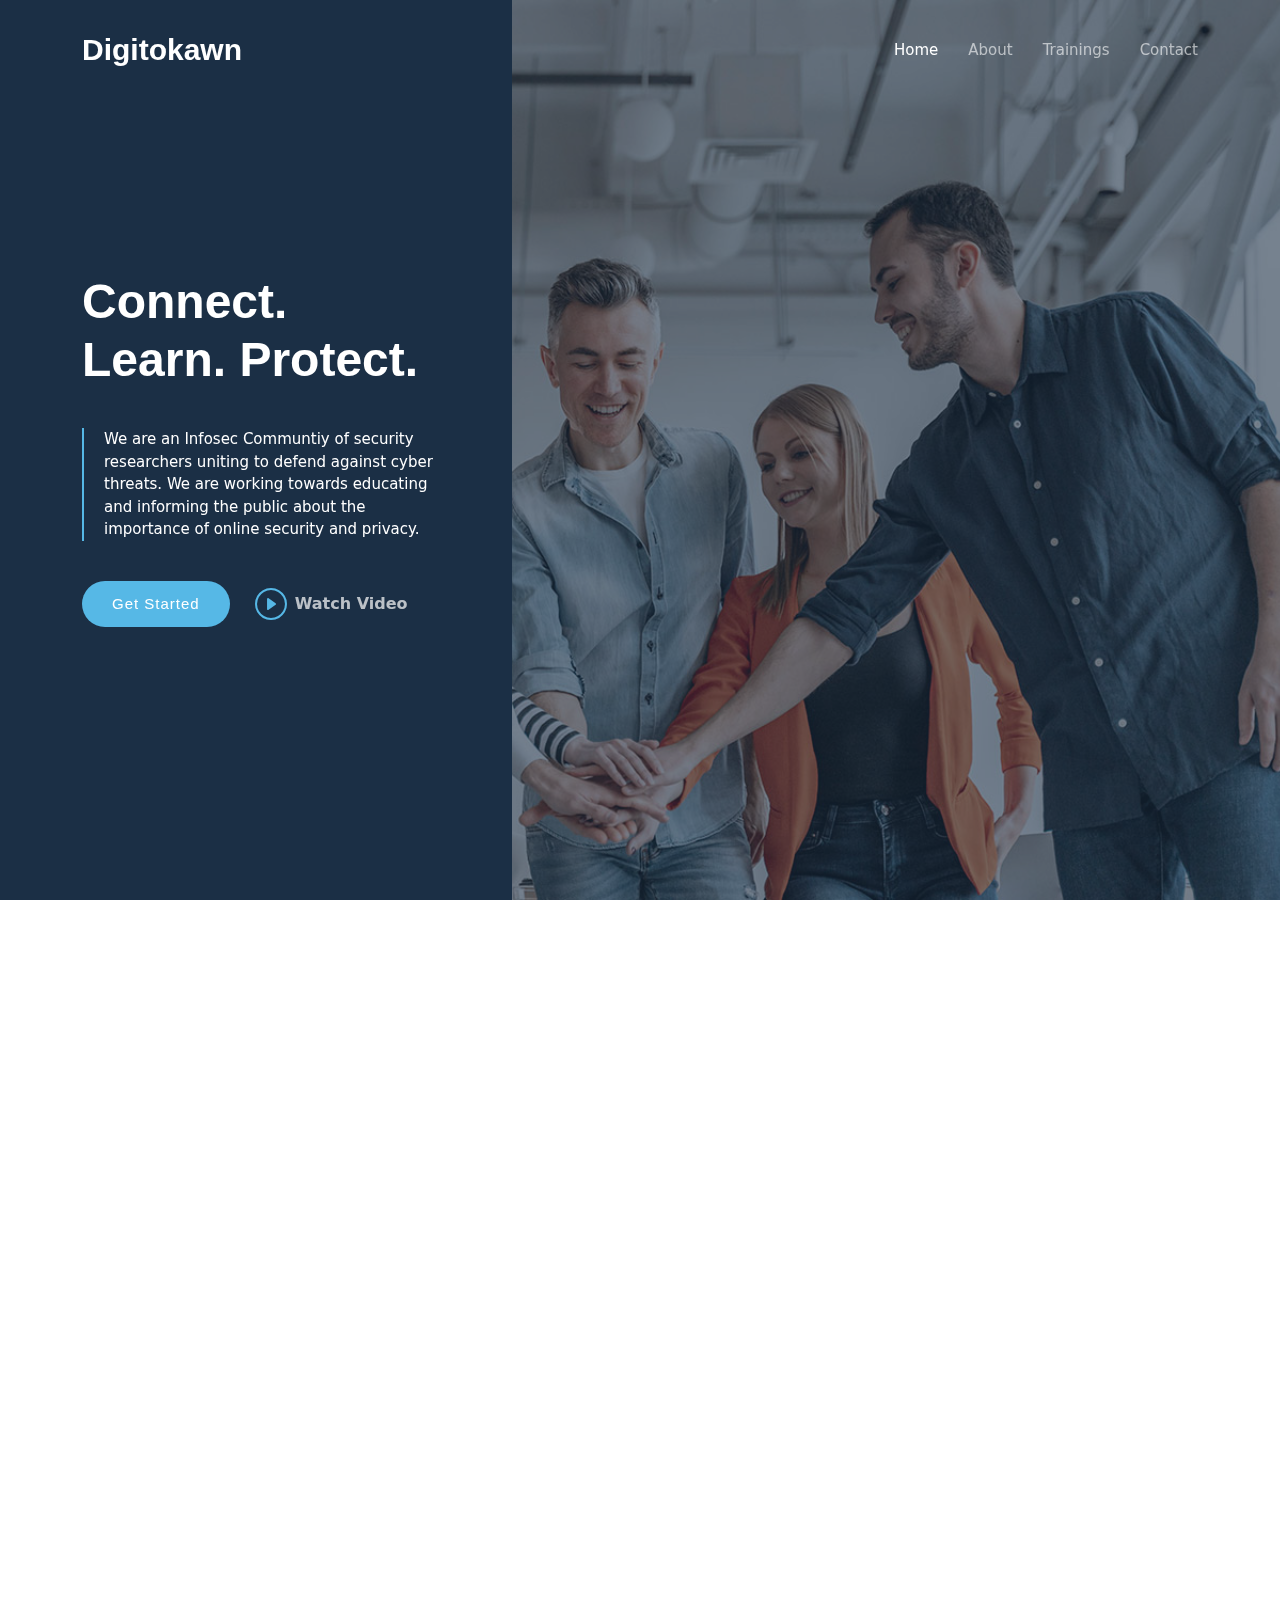
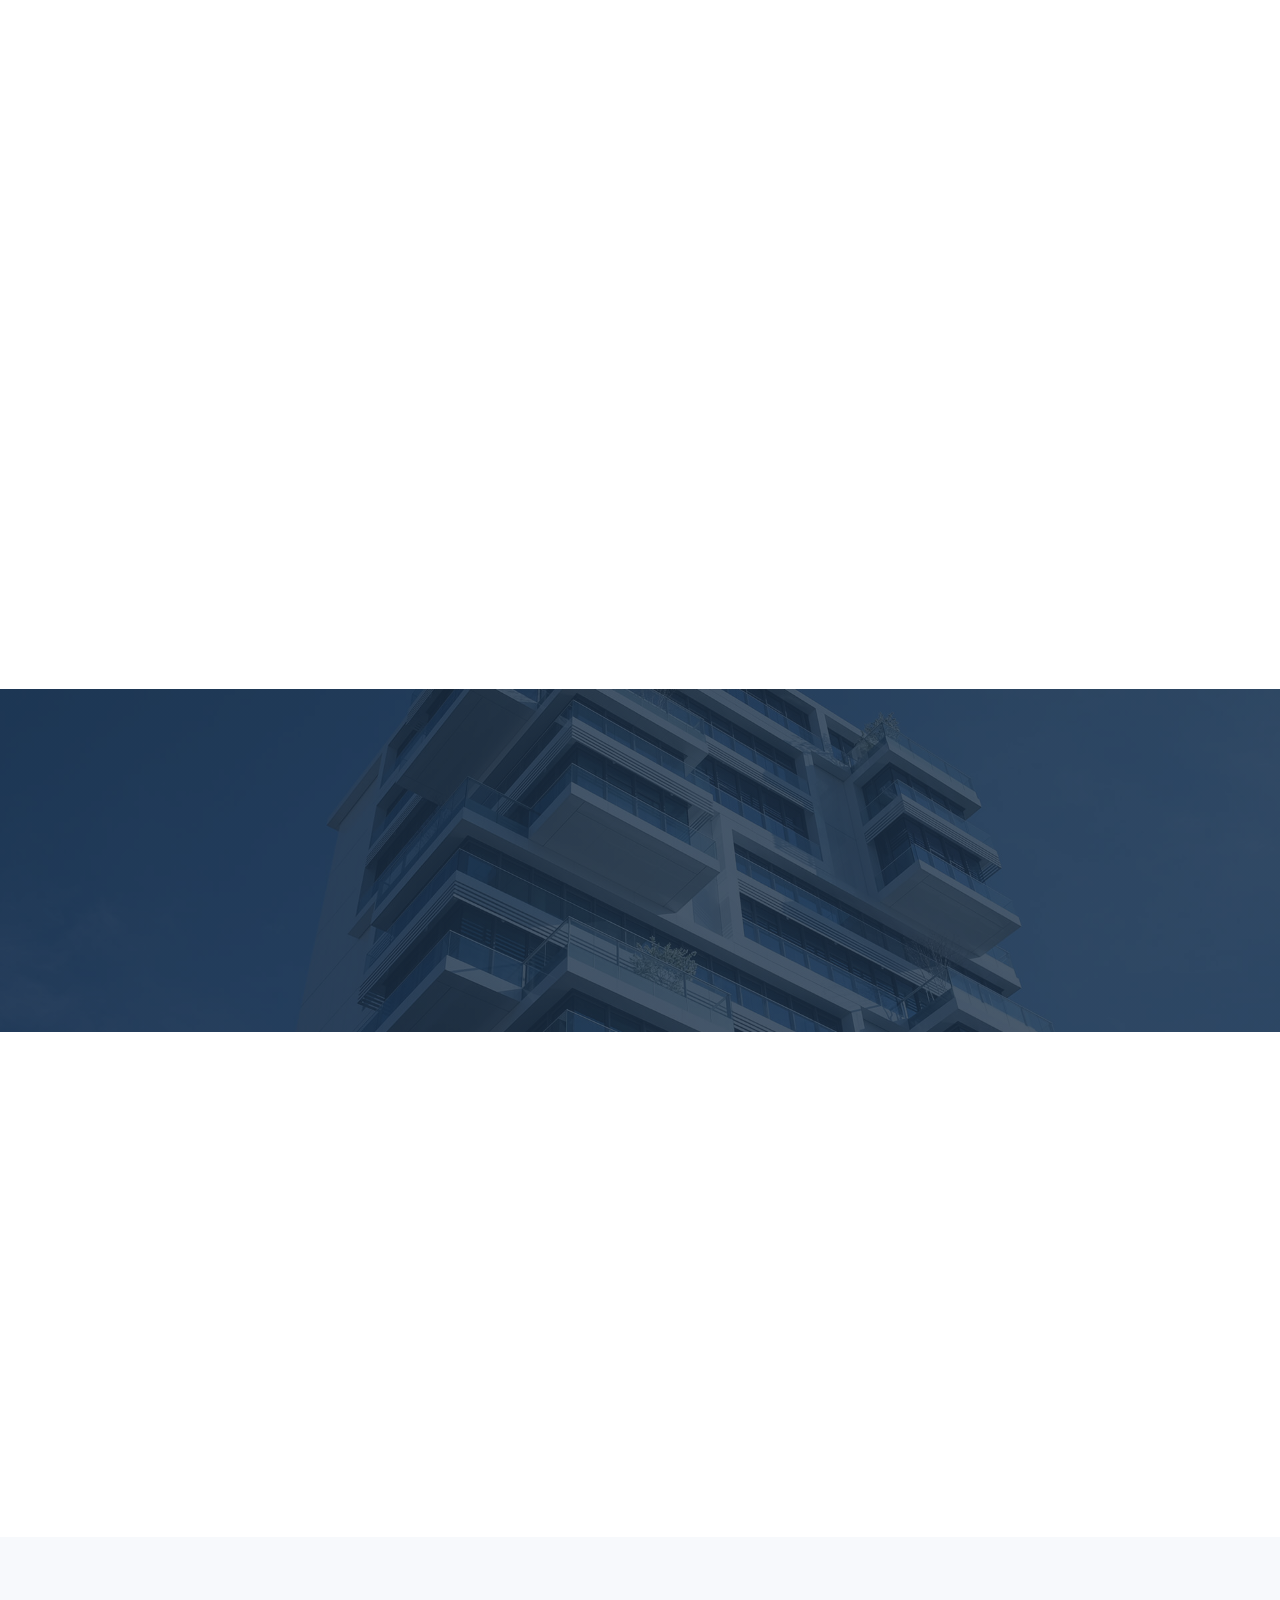
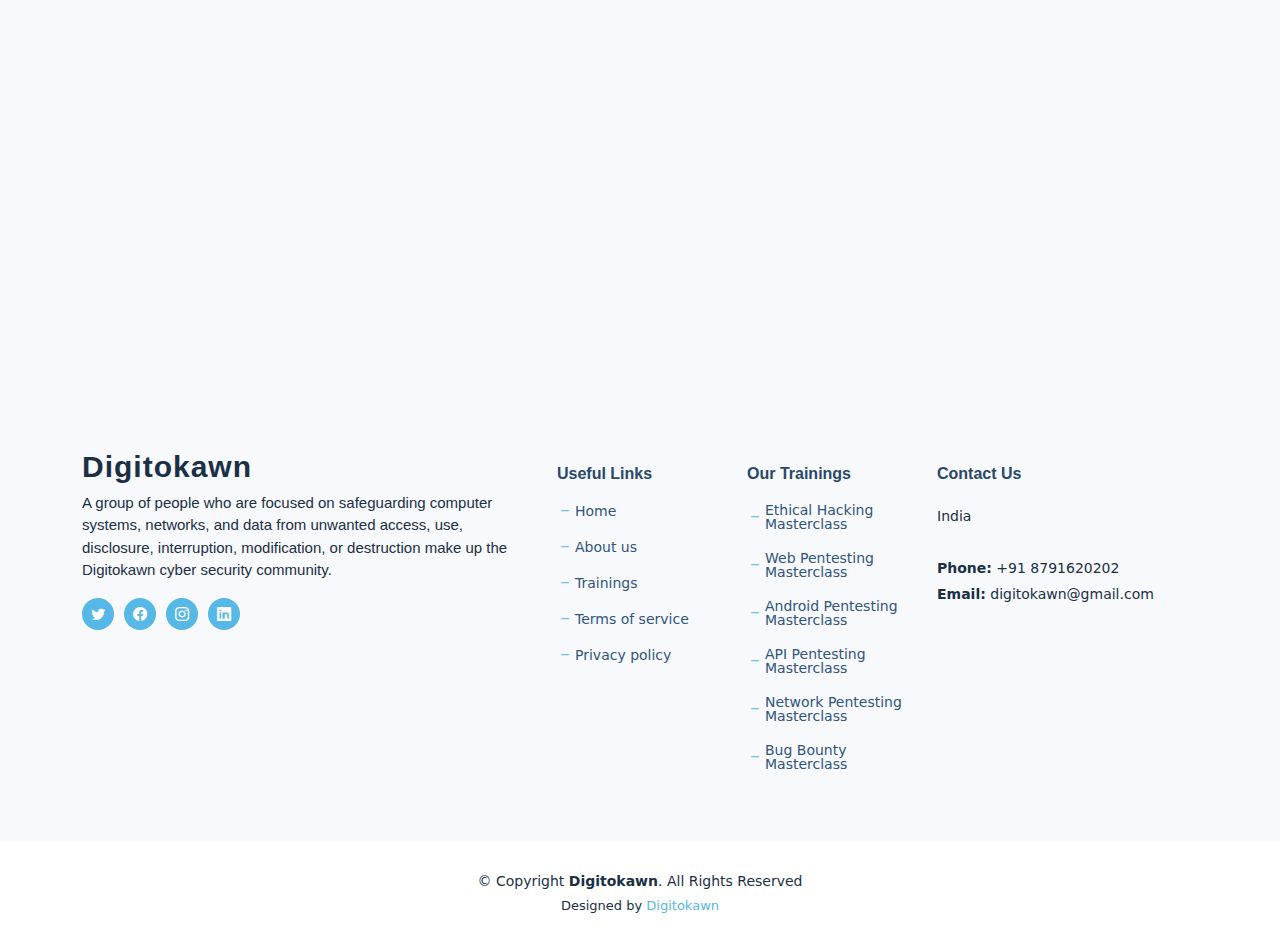
<file: index.html>
<!DOCTYPE html>
<html lang="en">

<head>
  <meta charset="utf-8">
  <meta content="width=device-width, initial-scale=1.0" name="viewport">

  <title>Digitokawn Cyber Security Community</title>
  <meta content="" name="description">
  <meta content="" name="keywords">

  <!-- Favicons -->
  <link href="assets/img/favicon.png" rel="icon">
  <link href="assets/img/apple-touch-icon.png" rel="apple-touch-icon">

  <!-- Google Fonts -->
  <link rel="preconnect" href="https://fonts.googleapis.com">
  <link rel="preconnect" href="https://fonts.gstatic.com" crossorigin>
  <link href="https://fonts.googleapis.com/css2?family=Open+Sans:ital,wght@0,300;0,400;0,500;0,600;0,700;1,300;1,400;1,600;1,700&family=Montserrat:ital,wght@0,300;0,400;0,500;0,600;0,700;1,300;1,400;1,500;1,600;1,700&family=Raleway:ital,wght@0,300;0,400;0,500;0,600;0,700;1,300;1,400;1,500;1,600;1,700&display=swap" rel="stylesheet">

  <!-- Vendor CSS Files -->
  <link href="assets/vendor/bootstrap/css/bootstrap.min.css" rel="stylesheet">
  <link href="assets/vendor/bootstrap-icons/bootstrap-icons.css" rel="stylesheet">
  <link href="assets/vendor/aos/aos.css" rel="stylesheet">
  <link href="assets/vendor/glightbox/css/glightbox.min.css" rel="stylesheet">
  <link href="assets/vendor/swiper/swiper-bundle.min.css" rel="stylesheet">
  <link href="assets/vendor/remixicon/remixicon.css" rel="stylesheet">

  <!-- Template Main CSS File -->
  <link href="assets/css/main.css" rel="stylesheet">

  <!-- =======================================================
  * Template Name: Nova - v1.3.0
  * Template URL: https://bootstrapmade.com/nova-bootstrap-business-template/
  * Author: BootstrapMade.com
  * License: https://bootstrapmade.com/license/
  ======================================================== -->
</head>

<body class="page-index">

  <!-- ======= Header ======= -->
  <header id="header" class="header d-flex align-items-center fixed-top">
    <div class="container-fluid container-xl d-flex align-items-center justify-content-between">

      <a href="index.html" class="logo d-flex align-items-center">
        <!-- Uncomment the line below if you also wish to use an image logo -->
        <!-- <img src="assets/img/logo.png" alt=""> -->
        <h1 class="d-flex align-items-center">Digitokawn</h1>
      </a>

      <i class="mobile-nav-toggle mobile-nav-show bi bi-list"></i>
      <i class="mobile-nav-toggle mobile-nav-hide d-none bi bi-x"></i>

      <nav id="navbar" class="navbar">
        <ul>
          <li><a href="index.html" class="active">Home</a></li>
          <li><a href="about.html">About</a></li>
          <li><a href="trainings.html">Trainings</a></li>
          <li><a href="contact.html">Contact</a></li>
        </ul>
      </nav><!-- .navbar -->

    </div>
  </header><!-- End Header -->

  <!-- ======= Hero Section ======= -->
  <section id="hero" class="hero d-flex align-items-center">
    <div class="container">
      <div class="row">
        <div class="col-xl-4">
          <h2 data-aos="fade-up">Connect. Learn. Protect.</h2>
          <blockquote data-aos="fade-up" data-aos-delay="100">
            <p>We are an Infosec Communtiy of security researchers uniting to defend against cyber threats. We are working towards educating and informing the public about the importance of online security and privacy.</p>
          </blockquote>
          <div class="d-flex" data-aos="fade-up" data-aos-delay="200">
            <a href="#about" class="btn-get-started">Get Started</a>
            <a href="https://www.youtube.com/watch?v=LXb3EKWsInQ" class="glightbox btn-watch-video d-flex align-items-center"><i class="bi bi-play-circle"></i><span>Watch Video</span></a>
          </div>

        </div>
      </div>
    </div>
  </section><!-- End Hero Section -->

  <main id="main">

    <!-- ======= Why Choose Us Section ======= -->
    <section id="why-us" class="why-us">
      <div class="container" data-aos="fade-up">

        <div class="section-header">
          <h2>Why Choose Us</h2>

        </div>

        <div class="row g-0" data-aos="fade-up" data-aos-delay="200">

          <div class="col-xl-5 img-bg" style="background-image: url('assets/img/why-us-bg.jpg')"></div>
          <div class="col-xl-7 slides  position-relative">

            <div class="slides-1 swiper">
              <div class="swiper-wrapper">

                <div class="swiper-slide">
                  <div class="item">
                    <h3 class="mb-3">Let's grow your business together</h3>
                    <h4 class="mb-3">Optio reiciendis accusantium iusto architecto at quia minima maiores quidem, dolorum.</h4>
                    <p>Lorem ipsum dolor sit amet consectetur adipisicing elit. Repellendus, ipsam perferendis asperiores explicabo vel tempore velit totam, natus nesciunt accusantium dicta quod quibusdam ipsum maiores nobis non, eum. Ullam reiciendis dignissimos laborum aut, magni voluptatem velit doloribus quas sapiente optio.</p>
                  </div>
                </div><!-- End slide item -->

                <div class="swiper-slide">
                  <div class="item">
                    <h3 class="mb-3">Unde perspiciatis ut repellat dolorem</h3>
                    <h4 class="mb-3">Amet cumque nam sed voluptas doloribus iusto. Dolorem eos aliquam quis.</h4>
                    <p>Dolorem quia fuga consectetur voluptatem. Earum consequatur nulla maxime necessitatibus cum accusamus. Voluptatem dolorem ut numquam dolorum delectus autem veritatis facilis. Et ea ut repellat ea. Facere est dolores fugiat dolor.</p>
                  </div>
                </div><!-- End slide item -->

                <div class="swiper-slide">
                  <div class="item">
                    <h3 class="mb-3">Aliquid non alias minus</h3>
                    <h4 class="mb-3">Necessitatibus voluptatibus explicabo dolores a vitae voluptatum.</h4>
                    <p>Neque voluptates aut. Soluta aut perspiciatis porro deserunt. Voluptate ut itaque velit. Aut consectetur voluptatem aspernatur sequi sit laborum. Voluptas enim dolorum fugiat aut.</p>
                  </div>
                </div><!-- End slide item -->

                <div class="swiper-slide">
                  <div class="item">
                    <h3 class="mb-3">Necessitatibus suscipit non voluptatem quibusdam</h3>
                    <h4 class="mb-3">Tempora quos est ut quia adipisci ut voluptas. Deleniti laborum soluta nihil est. Eum similique neque autem ut.</h4>
                    <p>Ut rerum et autem vel. Et rerum molestiae aut sit vel incidunt sit at voluptatem. Saepe dolorem et sed voluptate impedit. Ad et qui sint at qui animi animi rerum.</p>
                  </div>
                </div><!-- End slide item -->

              </div>
              <div class="swiper-pagination"></div>
            </div>
            <div class="swiper-button-prev"></div>
            <div class="swiper-button-next"></div>
          </div>

        </div>

      </div>
    </section><!-- End Why Choose Us Section -->

    <!-- ======= Our Services Section ======= -->
    <section id="services-list" class="services-list">
      <div class="container" data-aos="fade-up">

        <div class="section-header">
          <h2>Our Services</h2>

        </div>

        <div class="row gy-5">

          <div class="col-lg-4 col-md-6 service-item d-flex" data-aos="fade-up" data-aos-delay="100">
            <div class="icon flex-shrink-0"><i class="bi bi-briefcase" style="color: #f57813;"></i></div>
            <div>
              <h4 class="title"><a href="#" class="stretched-link">Lorem Ipsum</a></h4>
              <p class="description">Voluptatum deleniti atque corrupti quos dolores et quas molestias excepturi sint occaecati cupiditate non provident</p>
            </div>
          </div>
          <!-- End Service Item -->

          <div class="col-lg-4 col-md-6 service-item d-flex" data-aos="fade-up" data-aos-delay="200">
            <div class="icon flex-shrink-0"><i class="bi bi-card-checklist" style="color: #15a04a;"></i></div>
            <div>
              <h4 class="title"><a href="#" class="stretched-link">Dolor Sitema</a></h4>
              <p class="description">Minim veniam, quis nostrud exercitation ullamco laboris nisi ut aliquip ex ea commodo consequat tarad limino ata</p>
            </div>
          </div><!-- End Service Item -->

          <div class="col-lg-4 col-md-6 service-item d-flex" data-aos="fade-up" data-aos-delay="300">
            <div class="icon flex-shrink-0"><i class="bi bi-bar-chart" style="color: #d90769;"></i></div>
            <div>
              <h4 class="title"><a href="#" class="stretched-link">Sed ut perspiciatis</a></h4>
              <p class="description">Duis aute irure dolor in reprehenderit in voluptate velit esse cillum dolore eu fugiat nulla pariatur</p>
            </div>
          </div><!-- End Service Item -->

          <div class="col-lg-4 col-md-6 service-item d-flex" data-aos="fade-up" data-aos-delay="400">
            <div class="icon flex-shrink-0"><i class="bi bi-binoculars" style="color: #15bfbc;"></i></div>
            <div>
              <h4 class="title"><a href="#" class="stretched-link">Magni Dolores</a></h4>
              <p class="description">Excepteur sint occaecat cupidatat non proident, sunt in culpa qui officia deserunt mollit anim id est laborum</p>
            </div>
          </div><!-- End Service Item -->

          <div class="col-lg-4 col-md-6 service-item d-flex" data-aos="fade-up" data-aos-delay="500">
            <div class="icon flex-shrink-0"><i class="bi bi-brightness-high" style="color: #f5cf13;"></i></div>
            <div>
              <h4 class="title"><a href="#" class="stretched-link">Nemo Enim</a></h4>
              <p class="description">At vero eos et accusamus et iusto odio dignissimos ducimus qui blanditiis praesentium voluptatum deleniti atque</p>
            </div>
          </div><!-- End Service Item -->

          <div class="col-lg-4 col-md-6 service-item d-flex" data-aos="fade-up" data-aos-delay="600">
            <div class="icon flex-shrink-0"><i class="bi bi-calendar4-week" style="color: #1335f5;"></i></div>
            <div>
              <h4 class="title"><a href="#" class="stretched-link">Eiusmod Tempor</a></h4>
              <p class="description">Et harum quidem rerum facilis est et expedita distinctio. Nam libero tempore, cum soluta nobis est eligendi</p>
            </div>
          </div><!-- End Service Item -->

        </div>

      </div>
    </section><!-- End Our Services Section -->

    <!-- ======= Call To Action Section ======= -->
    <section id="call-to-action" class="call-to-action">
      <div class="container" data-aos="fade-up">
        <div class="row justify-content-center">
          <div class="col-lg-6 text-center">
            <h3>Ut fugiat aliquam aut non</h3>
            <p>Duis aute irure dolor in reprehenderit in voluptate velit esse cillum dolore eu fugiat nulla pariatur. Excepteur sint occaecat cupidatat non proident.</p>
            <a class="cta-btn" href="#">Call To Action</a>
          </div>
        </div>

      </div>
    </section><!-- End Call To Action Section -->

    <!-- ======= Features Section ======= -->
    <section id="features" class="features">

      <div class="container" data-aos="fade-up">
        <div class="row">
          <div class="col-lg-7" data-aos="fade-up" data-aos-delay="100">
            <h3>Powerful Features for <br>Your Business</h3>

            <div class="row gy-4">

              <div class="col-md-6">
                <div class="icon-list d-flex">
                  <i class="ri-store-line" style="color: #ffbb2c;"></i>
                  <span>Easy Cart Features</span>
                </div>
              </div><!-- End Icon List Item-->

              <div class="col-md-6">
                <div class="icon-list d-flex">
                  <i class="ri-bar-chart-box-line" style="color: #5578ff;"></i>
                  <span>Sit amet consectetur adipisicing</span>
                </div>
              </div><!-- End Icon List Item-->

              <div class="col-md-6">
                <div class="icon-list d-flex">
                  <i class="ri-calendar-todo-line" style="color: #e80368;"></i>
                  <span>Ipsum Rerum Explicabo</span>
                </div>
              </div><!-- End Icon List Item-->

              <div class="col-md-6">
                <div class="icon-list d-flex">
                  <i class="ri-paint-brush-line" style="color: #e361ff;"></i>
                  <span>Easy Cart Features</span>
                </div>
              </div><!-- End Icon List Item-->

              <div class="col-md-6">
                <div class="icon-list d-flex">
                  <i class="ri-database-2-line" style="color: #47aeff;"></i>
                  <span>Easy Cart Features</span>
                </div>
              </div><!-- End Icon List Item-->

              <div class="col-md-6">
                <div class="icon-list d-flex">
                  <i class="ri-gradienter-line" style="color: #ffa76e;"></i>
                  <span>Sit amet consectetur adipisicing</span>
                </div>
              </div><!-- End Icon List Item-->

              <div class="col-md-6">
                <div class="icon-list d-flex">
                  <i class="ri-file-list-3-line" style="color: #11dbcf;"></i>
                  <span>Ipsum Rerum Explicabo</span>
                </div>
              </div><!-- End Icon List Item-->

              <div class="col-md-6">
                <div class="icon-list d-flex">
                  <i class="ri-base-station-line" style="color: #ff5828;"></i>
                  <span>Easy Cart Features</span>
                </div>
              </div><!-- End Icon List Item-->
            </div>
          </div>
          <div class="col-lg-5 position-relative" data-aos="fade-up" data-aos-delay="200">
            <div class="phone-wrap">
              <img src="assets/img/iphone.png" alt="Image" class="img-fluid">
            </div>
          </div>
        </div>

      </div>

      <div class="details">
        <div class="container" data-aos="fade-up" data-aos-delay="300">
          <div class="row">
            <div class="col-md-6">
              <h4>Labore Sdio Lidui<br>Bonde Naruto</h4>
              <p>Lorem ipsum dolor sit amet, consectetur adipisicing elit. Numquam nostrum molestias doloremque quae delectus odit minima corrupti blanditiis quo animi!</p>
              <a href="#about" class="btn-get-started">Get Started</a>
            </div>
          </div>

        </div>
      </div>

    </section><!-- End Features Section -->

  </main><!-- End #main -->

  <!-- ======= Footer ======= -->
  <footer id="footer" class="footer">

    <div class="footer-content">
      <div class="container">
        <div class="row gy-4">
          <div class="col-lg-5 col-md-12 footer-info">
            <a href="index.html" class="logo d-flex align-items-center">
              <span>Digitokawn</span>
            </a>
            <p>A group of people who are focused on safeguarding computer systems, networks, and data from unwanted access, use, disclosure, interruption, modification, or destruction make up the Digitokawn cyber security community.</p>
            <div class="social-links d-flex  mt-3">
              <a href="#" class="twitter"><i class="bi bi-twitter"></i></a>
              <a href="#" class="facebook"><i class="bi bi-facebook"></i></a>
              <a href="#" class="instagram"><i class="bi bi-instagram"></i></a>
              <a href="#" class="linkedin"><i class="bi bi-linkedin"></i></a>
            </div>
          </div>

          <div class="col-lg-2 col-6 footer-links">
            <h4>Useful Links</h4>
            <ul>
              <li><i class="bi bi-dash"></i> <a href="#">Home</a></li>
              <li><i class="bi bi-dash"></i> <a href="#">About us</a></li>
              <li><i class="bi bi-dash"></i> <a href="#">Trainings</a></li>
              <li><i class="bi bi-dash"></i> <a href="#">Terms of service</a></li>
              <li><i class="bi bi-dash"></i> <a href="#">Privacy policy</a></li>
            </ul>
          </div>

          <div class="col-lg-2 col-6 footer-links">
            <h4>Our Trainings</h4>
            <ul>
              <li><i class="bi bi-dash"></i> <a href="#">Ethical Hacking Masterclass</a></li>
              <li><i class="bi bi-dash"></i> <a href="#">Web Pentesting Masterclass</a></li>
              <li><i class="bi bi-dash"></i> <a href="#">Android Pentesting Masterclass</a></li>
              <li><i class="bi bi-dash"></i> <a href="#">API Pentesting Masterclass</a></li>
              <li><i class="bi bi-dash"></i> <a href="#">Network Pentesting Masterclass</a></li>
              <li><i class="bi bi-dash"></i> <a href="#">Bug Bounty Masterclass</a></li>
            </ul>
          </div>

          <div class="col-lg-3 col-md-12 footer-contact text-center text-md-start">
            <h4>Contact Us</h4>
            <p>
              India <br><br>
              <strong>Phone:</strong> +91 8791620202<br>
              <strong>Email:</strong> digitokawn@gmail.com<br>
            </p>

          </div>

        </div>
      </div>
    </div>

    <div class="footer-legal">
      <div class="container">
        <div class="copyright">
          &copy; Copyright <strong><span>Digitokawn</span></strong>. All Rights Reserved
        </div>
        <div class="credits">
          <!-- All the links in the footer should remain intact. -->
          <!-- You can delete the links only if you purchased the pro version. -->
          <!-- Licensing information: https://bootstrapmade.com/license/ -->
          <!-- Purchase the pro version with working PHP/AJAX contact form: https://bootstrapmade.com/nova-bootstrap-business-template/ -->
          Designed by <a href="https://bootstrapmade.com/">Digitokawn</a>
        </div>
      </div>
    </div>
  </footer><!-- End Footer -->
  <!-- End Footer -->

  <a href="#" class="scroll-top d-flex align-items-center justify-content-center"><i class="bi bi-arrow-up-short"></i></a>

  <div id="preloader"></div>

  <!-- Vendor JS Files -->
  <script src="assets/vendor/bootstrap/js/bootstrap.bundle.min.js"></script>
  <script src="assets/vendor/aos/aos.js"></script>
  <script src="assets/vendor/glightbox/js/glightbox.min.js"></script>
  <script src="assets/vendor/swiper/swiper-bundle.min.js"></script>
  <script src="assets/vendor/isotope-layout/isotope.pkgd.min.js"></script>
  <script src="assets/vendor/php-email-form/validate.js"></script>

  <!-- Template Main JS File -->
  <script src="assets/js/main.js"></script>

</body>

</html>
</file>
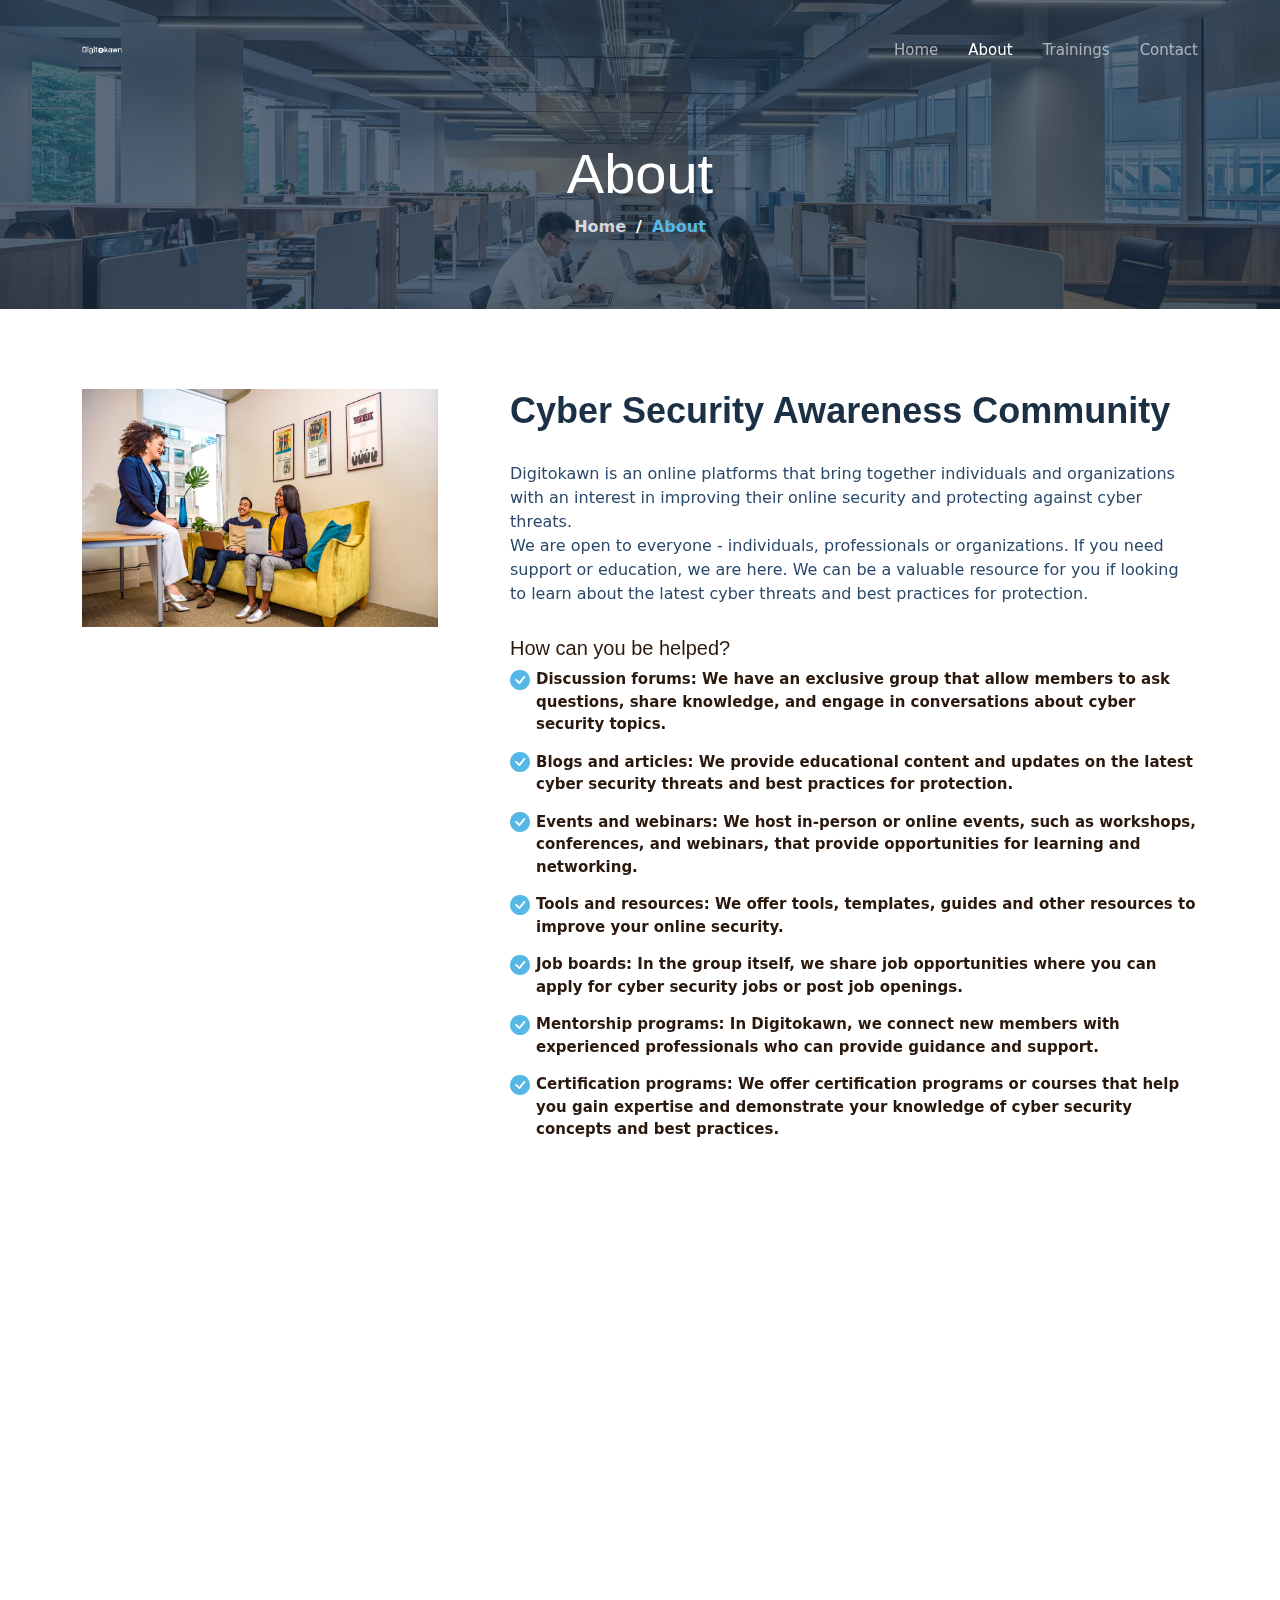
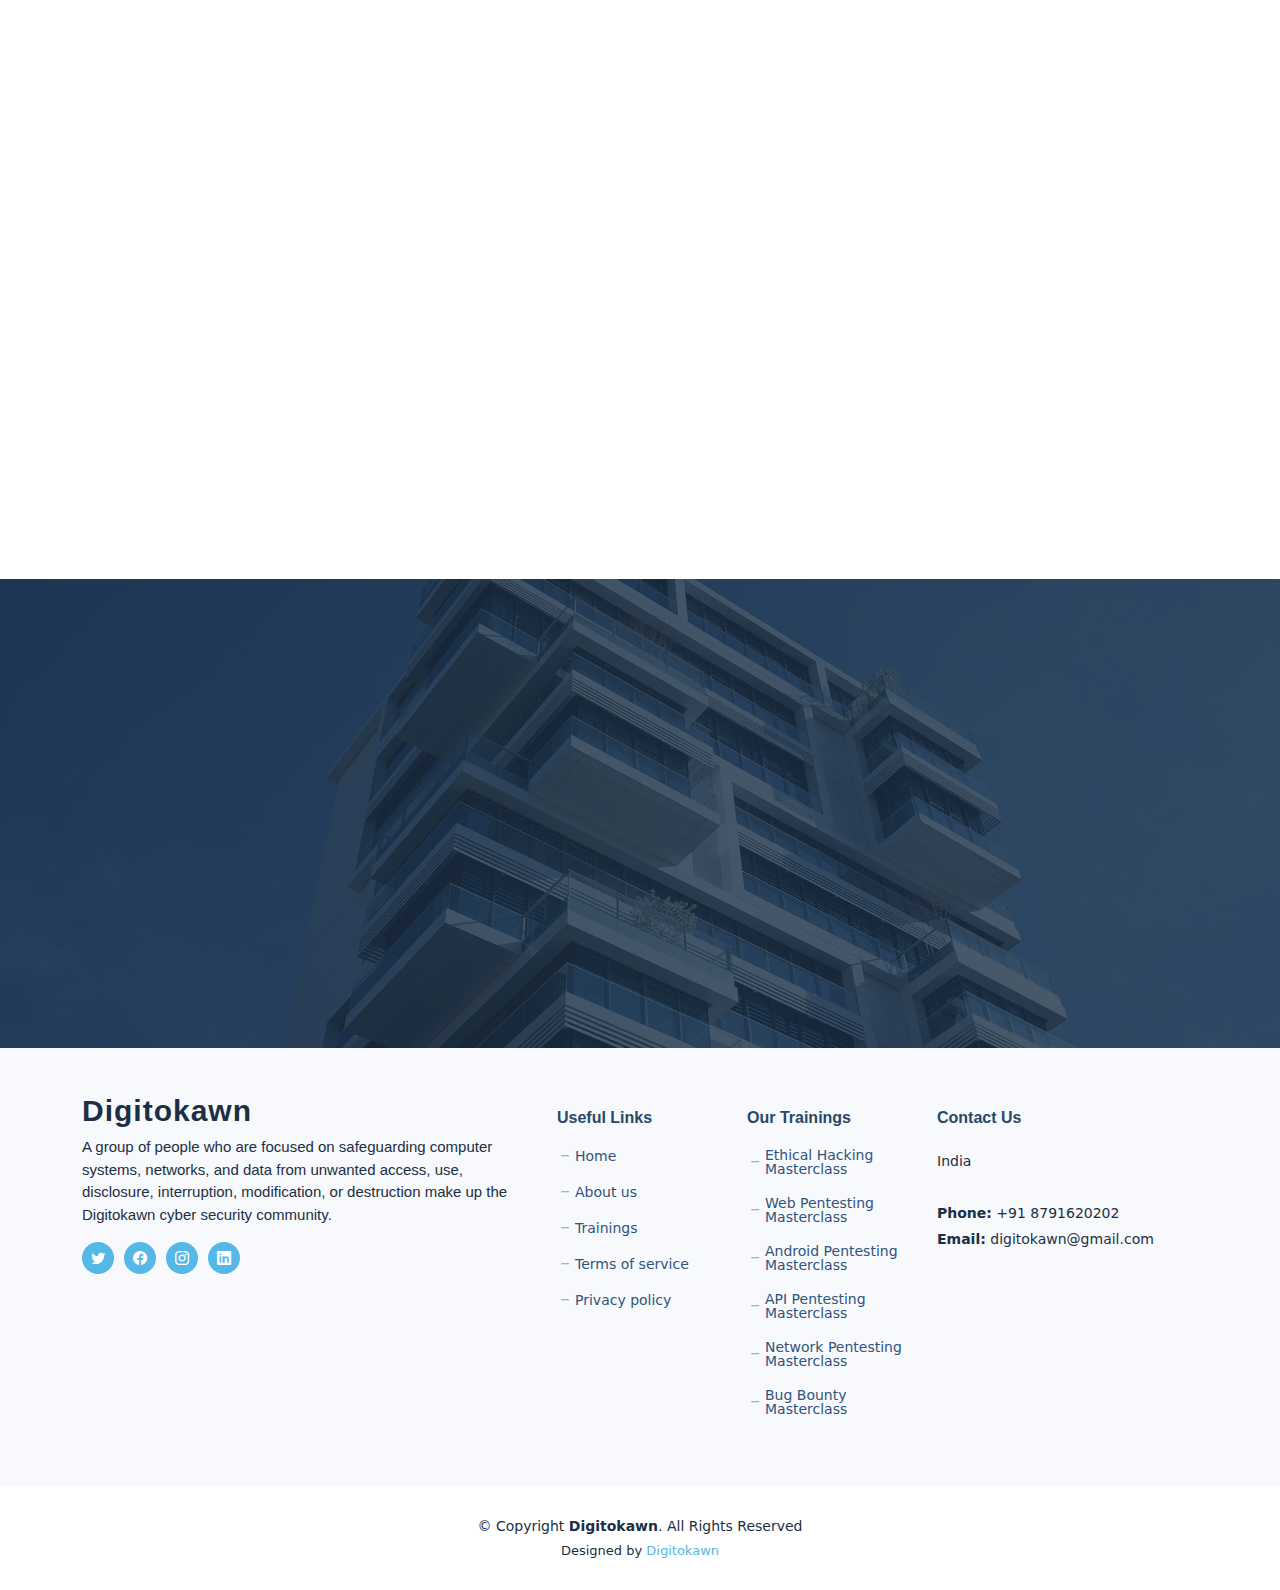
<file: about.html>
<!DOCTYPE html>
<html lang="en">

<head>
  <meta charset="utf-8">
  <meta content="width=device-width, initial-scale=1.0" name="viewport">

  <title>About Digitokawn Cyber Security Community</title>
  <meta content="" name="description">
  <meta content="" name="keywords">

  <!-- Favicons -->
  <link href="assets/img/imageonline-co-transparentimage(8).png" rel="icon">
  <link href="assets/img/imageonline-co-transparentimage(8).png" rel="apple-touch-icon">

  <!-- Google Fonts -->
  <link rel="preconnect" href="https://fonts.googleapis.com">
  <link rel="preconnect" href="https://fonts.gstatic.com" crossorigin>
  <link href="https://fonts.googleapis.com/css2?family=Open+Sans:ital,wght@0,300;0,400;0,500;0,600;0,700;1,300;1,400;1,600;1,700&family=Montserrat:ital,wght@0,300;0,400;0,500;0,600;0,700;1,300;1,400;1,500;1,600;1,700&family=Raleway:ital,wght@0,300;0,400;0,500;0,600;0,700;1,300;1,400;1,500;1,600;1,700&display=swap" rel="stylesheet">

  <!-- Vendor CSS Files -->
  <link href="assets/vendor/bootstrap/css/bootstrap.min.css" rel="stylesheet">
  <link href="assets/vendor/bootstrap-icons/bootstrap-icons.css" rel="stylesheet">
  <link href="assets/vendor/aos/aos.css" rel="stylesheet">
  <link href="assets/vendor/glightbox/css/glightbox.min.css" rel="stylesheet">
  <link href="assets/vendor/swiper/swiper-bundle.min.css" rel="stylesheet">
  <link href="assets/vendor/remixicon/remixicon.css" rel="stylesheet">

  <!-- Template Main CSS File -->
  <link href="assets/css/main.css" rel="stylesheet">

  <!-- =======================================================
  * Template Name: Nova - v1.3.0
  * Template URL: https://bootstrapmade.com/nova-bootstrap-business-template/
  * Author: BootstrapMade.com
  * License: https://bootstrapmade.com/license/
  ======================================================== -->
</head>

<body class="page-about">

  <!-- ======= Header ======= -->
  <header id="header" class="header d-flex align-items-center fixed-top">
    <div class="container-fluid container-xl d-flex align-items-center justify-content-between">

      <a href="index.html" class="logo d-flex align-items-center">
        <!-- Uncomment the line below if you also wish to use an image logo -->
      <img src="assets/img/Digitokawn-logo.png" alt="">
     <!--   <h1 class="d-flex align-items-center">Digitokawn</h1>  -->
      </a>

      <i class="mobile-nav-toggle mobile-nav-show bi bi-list"></i>
      <i class="mobile-nav-toggle mobile-nav-hide d-none bi bi-x"></i>

      <nav id="navbar" class="navbar">
        <ul>
          <li><a href="index.html">Home</a></li>
          <li><a href="about.html" class="active">About</a></li>
          <li><a href="trainings.html">Trainings</a></li>
          <li><a href="contact.html">Contact</a></li>
        </ul>
      </nav><!-- .navbar -->

    </div>
  </header><!-- End Header -->

  <main id="main">

    <!-- ======= Breadcrumbs ======= -->
    <div class="breadcrumbs d-flex align-items-center" style="background-image: url('assets/img/about-header.jpg');">
      <div class="container position-relative d-flex flex-column align-items-center">

        <h2>About</h2>
        <ol>
          <li><a href="index.html">Home</a></li>
          <li>About</li>
        </ol>

      </div>
    </div><!-- End Breadcrumbs -->

    <!-- ======= About Section ======= -->
    <section id="about" class="about">
      <div class="container" data-aos="fade-up">

        <div class="row gy-4" data-aos="fade-up">
          <div class="col-lg-4">
            <img src="assets/img/about.jpg" class="img-fluid" alt="">
          </div>
          <div class="col-lg-8">
            <div class="content ps-lg-5">
              <h3>Cyber Security Awareness Community</h3>
              <p>
                Digitokawn is an online platforms that bring together individuals and organizations with an interest in improving their online security and protecting against cyber threats. 
                <br> We are open to everyone - individuals, professionals or organizations. If you need support or education, we are here. We can be a valuable resource for you if looking to learn about the latest cyber threats and best practices for protection. 
              </p>
              <h5> How can you be helped? </h5>
              <ul>
                <li><i class="bi bi-check-circle-fill"></i> <b>Discussion forums:</b> We have an exclusive group that allow members to ask questions, share knowledge, and engage in conversations about cyber security topics.</li>
                <li><i class="bi bi-check-circle-fill"></i> <b>Blogs and articles:</b> We provide educational content and updates on the latest cyber security threats and best practices for protection.</li>
                <li><i class="bi bi-check-circle-fill"></i> <b>Events and webinars:</b> We host in-person or online events, such as workshops, conferences, and webinars, that provide opportunities for learning and networking.</li>
                <li><i class="bi bi-check-circle-fill"></i> <b>Tools and resources:</b> We offer tools, templates, guides and other resources to improve your online security.</li>
                <li><i class="bi bi-check-circle-fill"></i> <b>Job boards:</b> In the group itself, we share job opportunities where you can apply for cyber security jobs or post job openings.</li>
                <li><i class="bi bi-check-circle-fill"></i> <b>Mentorship programs:</b> In Digitokawn, we connect new members with experienced professionals who can provide guidance and support.</li>
                <li><i class="bi bi-check-circle-fill"></i> <b>Certification programs:</b> We offer certification programs or courses that help you gain expertise and demonstrate your knowledge of cyber security concepts and best practices.</li>
              </ul>
            </div>
          </div>
        </div>

      </div>
    </section><!-- End About Section -->

    <!-- ======= Why Choose Us Section ======= -->
    <section id="why-us" class="why-us">
      <div class="container" data-aos="fade-up">

        <div class="section-header">
          <h2>Know about us</h2>

        </div>

        <div class="row g-0" data-aos="fade-up" data-aos-delay="200">

          <div class="col-xl-5 img-bg" style="background-image: url('assets/img/why-us-bg.jpg')"></div>
          <div class="col-xl-7 slides  position-relative">

            <div class="slides-1 swiper">
              <div class="swiper-wrapper">

                <div class="swiper-slide">
                  <div class="item">
                    <h3 class="mb-3">About Digitokawn</h3>
                    <h4 class="mb-3">Digitokawn, a Cyber Security community founded by young and talented Cyber professionals, who aims to provide ultimate Cyber Security Trainings to educate non-IT individuals</h4>
                    <p>Around 1,767 breaches are reported publicly in the last 6 months of 2021, costing exposure of 18.8 billion records. Therefore, we are here to help you to understand how to secure your personal infrastructure from potentials threats. With new innovative technologies, vast potential experience, years of hard work, and core values of people, Digitokawn allows its best experts to help you living cyber threats-free.</p>
                  </div>
                </div><!-- End slide item -->

                <div class="swiper-slide">
                  <div class="item">
                    <h3 class="mb-3">Digitokawn - Mission</h3>
                    <h4 class="mb-3">Cyber Secuirty Awareness among Non-IT individuals</h4>
                    <p>Most of the Cyber crimes took place because of the unawareness. Hence, our mission is to create Cyber Awareness to every non-IT person on the Earth.</p>
                  </div>
                </div><!-- End slide item -->

                <div class="swiper-slide">
                  <div class="item">
                    <h3 class="mb-3">Digitokawn - Vision</h3>
                    <h4 class="mb-3">Affordale Cyber Security Trainings & Services to all</h4>
                    <p>Our vision is to create Digital World with minimum Cyber Crimes by providing Cyber Security Training and Services at affordable cost.</p>
                  </div>
                </div><!-- End slide item -->
                
              </div>
              <div class="swiper-pagination"></div>
            </div>
            <div class="swiper-button-prev"></div>
            <div class="swiper-button-next"></div>
          </div>

        </div>

      </div>
    </section><!-- End Why Choose Us Section -->

     <!-- ======= Call To Action Section ======= -->
    <section id="call-to-action" class="call-to-action">
      <div class="container" data-aos="fade-up">
        <div class="row justify-content-center">
          <div class="col-lg-6 text-center">
            <h3>Profitable Ethical Hacking Cheat Sheet</h3>
            <h5>A key skills & 30 tools to know & nail your place in Infosec industry. </h5>
            <p>The <b>Profitable Ethial Hacking Cheat Sheet</b> is your FREE guide to the top 11 skills every successful, profitable Ethical Hacker has in their arsenal today. Plus, a list of 30 top tools for every area of Cyber Security that matters. Learn the skills you have to know to succeed as an Ethical Hacker, zero-fluffy.</p>
            <a class="cta-btn" href="#">Yes, I need it</a>
          </div>
        </div>

      </div>
    </section><!-- End Call To Action Section -->

  </main><!-- End #main -->

  <!-- ======= Footer ======= -->
  <footer id="footer" class="footer">

    <div class="footer-content">
      <div class="container">
        <div class="row gy-4">
          <div class="col-lg-5 col-md-12 footer-info">
            <a href="index.html" class="logo d-flex align-items-center">
              <span>Digitokawn</span>
            </a>
            <p>A group of people who are focused on safeguarding computer systems, networks, and data from unwanted access, use, disclosure, interruption, modification, or destruction make up the Digitokawn cyber security community.</p>
            <div class="social-links d-flex  mt-3">
              <a href="https://twitter.com/digitokawn" class="twitter"><i class="bi bi-twitter"></i></a>
              <a href="https://www.facebook.com/Digitokawn/" class="facebook"><i class="bi bi-facebook"></i></a>
              <a href="https://www.instagram.com/Digitokawn/" class="instagram"><i class="bi bi-instagram"></i></a>
              <a href="https://www.linkedin.com/company/digitokawn/" class="linkedin"><i class="bi bi-linkedin"></i></a>
            </div>
          </div>

          <div class="col-lg-2 col-6 footer-links">
            <h4>Useful Links</h4>
            <ul>
              <li><i class="bi bi-dash"></i> <a href="https://digitokawn-git.github.io/Digitokawn/index.html">Home</a></li>
              <li><i class="bi bi-dash"></i> <a href="https://digitokawn-git.github.io/Digitokawn/about.html">About us</a></li>
              <li><i class="bi bi-dash"></i> <a href="https://digitokawn-git.github.io/Digitokawn/trainings.html">Trainings</a></li>
              <li><i class="bi bi-dash"></i> <a href="#">Terms of service</a></li>
              <li><i class="bi bi-dash"></i> <a href="#">Privacy policy</a></li>
            </ul>
          </div>

          <div class="col-lg-2 col-6 footer-links">
            <h4>Our Trainings</h4>
            <ul>
              <li><i class="bi bi-dash"></i> <a href="#">Ethical Hacking Masterclass</a></li>
              <li><i class="bi bi-dash"></i> <a href="#">Web Pentesting Masterclass</a></li>
              <li><i class="bi bi-dash"></i> <a href="#">Android Pentesting Masterclass</a></li>
              <li><i class="bi bi-dash"></i> <a href="#">API Pentesting Masterclass</a></li>
              <li><i class="bi bi-dash"></i> <a href="#">Network Pentesting Masterclass</a></li>
              <li><i class="bi bi-dash"></i> <a href="#">Bug Bounty Masterclass</a></li>
            </ul>
          </div>

          <div class="col-lg-3 col-md-12 footer-contact text-center text-md-start">
            <h4>Contact Us</h4>
            <p>
              India <br><br>
              <strong>Phone:</strong> +91 8791620202<br>
              <strong>Email:</strong> digitokawn@gmail.com<br>
            </p>

          </div>

        </div>
      </div>
    </div>

    <div class="footer-legal">
      <div class="container">
        <div class="copyright">
          &copy; Copyright <strong><span>Digitokawn</span></strong>. All Rights Reserved
        </div>
        <div class="credits">
          <!-- All the links in the footer should remain intact. -->
          <!-- You can delete the links only if you purchased the pro version. -->
          <!-- Licensing information: https://bootstrapmade.com/license/ -->
          <!-- Purchase the pro version with working PHP/AJAX contact form: https://bootstrapmade.com/nova-bootstrap-business-template/ -->
          Designed by <a href="https://www.linkedin.com/company/digitokawn/">Digitokawn</a>
        </div>
      </div>
    </div>
  </footer><!-- End Footer -->
  <!-- End Footer -->

  <a href="#" class="scroll-top d-flex align-items-center justify-content-center"><i class="bi bi-arrow-up-short"></i></a>

  <div id="preloader"></div>

  <!-- Vendor JS Files -->
  <script src="assets/vendor/bootstrap/js/bootstrap.bundle.min.js"></script>
  <script src="assets/vendor/aos/aos.js"></script>
  <script src="assets/vendor/glightbox/js/glightbox.min.js"></script>
  <script src="assets/vendor/swiper/swiper-bundle.min.js"></script>
  <script src="assets/vendor/isotope-layout/isotope.pkgd.min.js"></script>
  <script src="assets/vendor/php-email-form/validate.js"></script>

  <!-- Template Main JS File -->
  <script src="assets/js/main.js"></script>

</body>

</html>
</file>
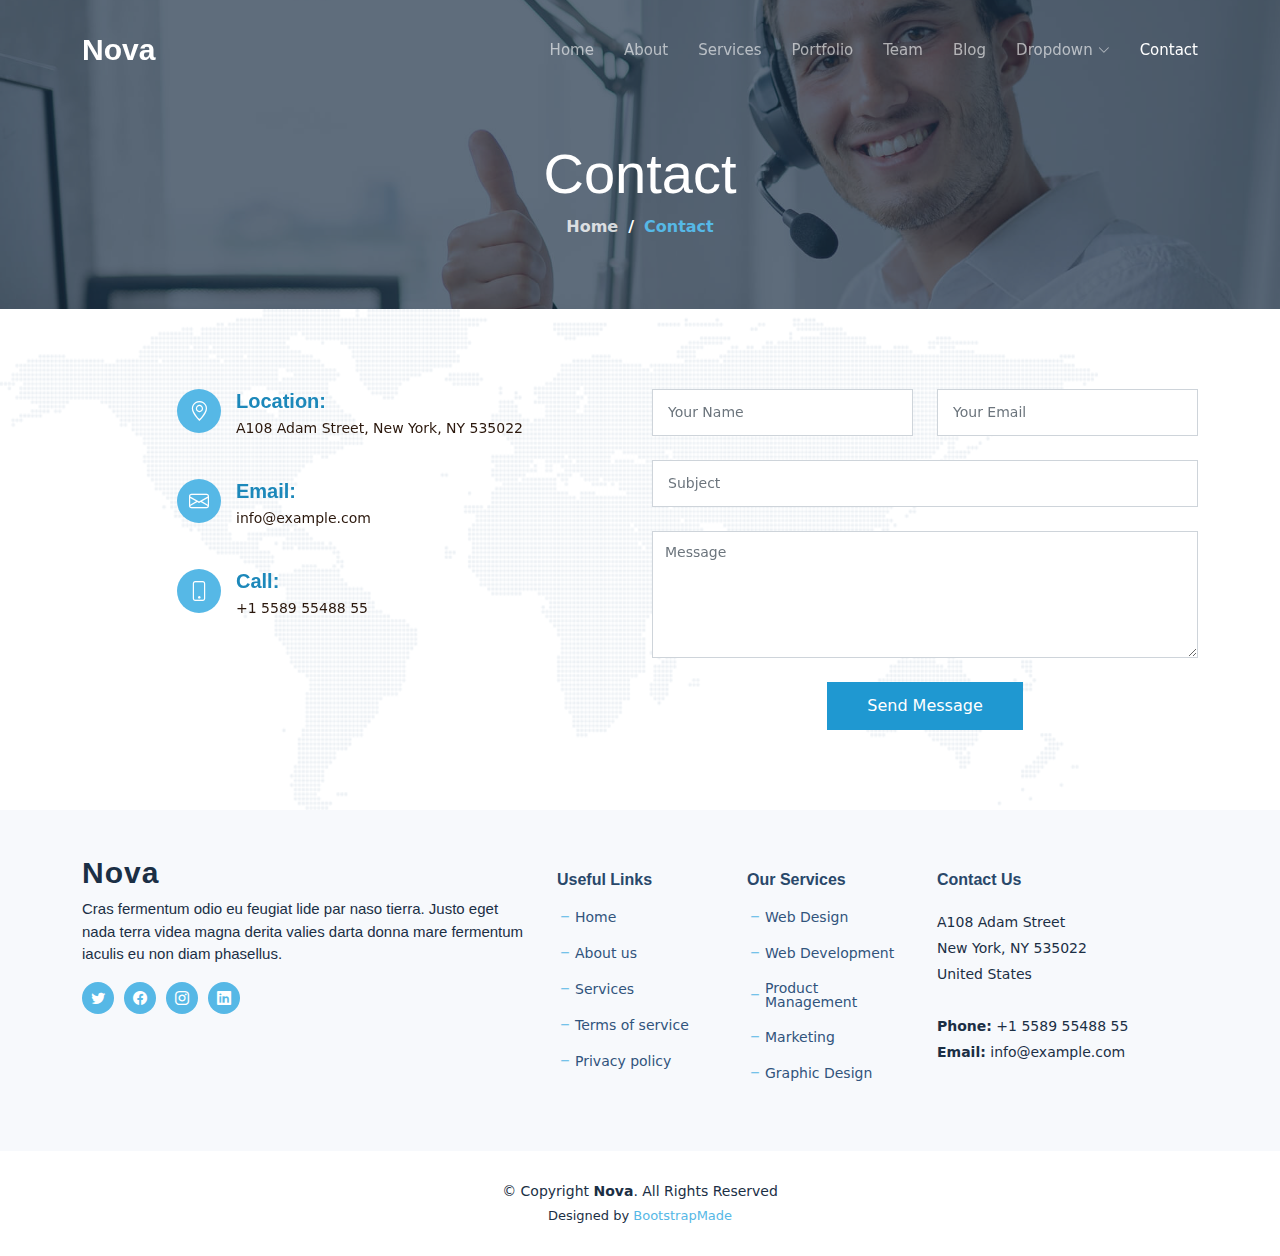
<file: contact.html>
<!DOCTYPE html>
<html lang="en">

<head>
  <meta charset="utf-8">
  <meta content="width=device-width, initial-scale=1.0" name="viewport">

  <title>Nova Bootstrap Template - Contact</title>
  <meta content="" name="description">
  <meta content="" name="keywords">

  <!-- Favicons -->
  <link href="assets/img/favicon.png" rel="icon">
  <link href="assets/img/apple-touch-icon.png" rel="apple-touch-icon">

  <!-- Google Fonts -->
  <link rel="preconnect" href="https://fonts.googleapis.com">
  <link rel="preconnect" href="https://fonts.gstatic.com" crossorigin>
  <link href="https://fonts.googleapis.com/css2?family=Open+Sans:ital,wght@0,300;0,400;0,500;0,600;0,700;1,300;1,400;1,600;1,700&family=Montserrat:ital,wght@0,300;0,400;0,500;0,600;0,700;1,300;1,400;1,500;1,600;1,700&family=Raleway:ital,wght@0,300;0,400;0,500;0,600;0,700;1,300;1,400;1,500;1,600;1,700&display=swap" rel="stylesheet">

  <!-- Vendor CSS Files -->
  <link href="assets/vendor/bootstrap/css/bootstrap.min.css" rel="stylesheet">
  <link href="assets/vendor/bootstrap-icons/bootstrap-icons.css" rel="stylesheet">
  <link href="assets/vendor/aos/aos.css" rel="stylesheet">
  <link href="assets/vendor/glightbox/css/glightbox.min.css" rel="stylesheet">
  <link href="assets/vendor/swiper/swiper-bundle.min.css" rel="stylesheet">
  <link href="assets/vendor/remixicon/remixicon.css" rel="stylesheet">

  <!-- Template Main CSS File -->
  <link href="assets/css/main.css" rel="stylesheet">

  <!-- =======================================================
  * Template Name: Nova - v1.3.0
  * Template URL: https://bootstrapmade.com/nova-bootstrap-business-template/
  * Author: BootstrapMade.com
  * License: https://bootstrapmade.com/license/
  ======================================================== -->
</head>

<body class="page-contact">

  <!-- ======= Header ======= -->
  <header id="header" class="header d-flex align-items-center fixed-top">
    <div class="container-fluid container-xl d-flex align-items-center justify-content-between">

      <a href="index.html" class="logo d-flex align-items-center">
        <!-- Uncomment the line below if you also wish to use an image logo -->
        <!-- <img src="assets/img/logo.png" alt=""> -->
        <h1 class="d-flex align-items-center">Nova</h1>
      </a>

      <i class="mobile-nav-toggle mobile-nav-show bi bi-list"></i>
      <i class="mobile-nav-toggle mobile-nav-hide d-none bi bi-x"></i>

      <nav id="navbar" class="navbar">
        <ul>
          <li><a href="index.html">Home</a></li>
          <li><a href="about.html">About</a></li>
          <li><a href="services.html">Services</a></li>
          <li><a href="portfolio.html">Portfolio</a></li>
          <li><a href="team.html">Team</a></li>
          <li><a href="blog.html">Blog</a></li>
          <li class="dropdown"><a href="#"><span>Dropdown</span> <i class="bi bi-chevron-down dropdown-indicator"></i></a>
            <ul>
              <li><a href="#">Dropdown 1</a></li>
              <li class="dropdown"><a href="#"><span>Deep Dropdown</span> <i class="bi bi-chevron-down dropdown-indicator"></i></a>
                <ul>
                  <li><a href="#">Deep Dropdown 1</a></li>
                  <li><a href="#">Deep Dropdown 2</a></li>
                  <li><a href="#">Deep Dropdown 3</a></li>
                  <li><a href="#">Deep Dropdown 4</a></li>
                  <li><a href="#">Deep Dropdown 5</a></li>
                </ul>
              </li>
              <li><a href="#">Dropdown 2</a></li>
              <li><a href="#">Dropdown 3</a></li>
              <li><a href="#">Dropdown 4</a></li>
            </ul>
          </li>
          <li><a href="contact.html" class="active">Contact</a></li>
        </ul>
      </nav><!-- .navbar -->

    </div>
  </header><!-- End Header -->

  <main id="main">

    <!-- ======= Breadcrumbs ======= -->
    <div class="breadcrumbs d-flex align-items-center" style="background-image: url('assets/img/contact-header.jpg');">
      <div class="container position-relative d-flex flex-column align-items-center">

        <h2>Contact</h2>
        <ol>
          <li><a href="index.html">Home</a></li>
          <li>Contact</li>
        </ol>

      </div>
    </div><!-- End Breadcrumbs -->

    <!-- ======= Contact Section ======= -->
    <section id="contact" class="contact">
      <div class="container position-relative" data-aos="fade-up">

        <div class="row gy-4 d-flex justify-content-end">

          <div class="col-lg-5" data-aos="fade-up" data-aos-delay="100">

            <div class="info-item d-flex">
              <i class="bi bi-geo-alt flex-shrink-0"></i>
              <div>
                <h4>Location:</h4>
                <p>A108 Adam Street, New York, NY 535022</p>
              </div>
            </div><!-- End Info Item -->

            <div class="info-item d-flex">
              <i class="bi bi-envelope flex-shrink-0"></i>
              <div>
                <h4>Email:</h4>
                <p>info@example.com</p>
              </div>
            </div><!-- End Info Item -->

            <div class="info-item d-flex">
              <i class="bi bi-phone flex-shrink-0"></i>
              <div>
                <h4>Call:</h4>
                <p>+1 5589 55488 55</p>
              </div>
            </div><!-- End Info Item -->

          </div>

          <div class="col-lg-6" data-aos="fade-up" data-aos-delay="250">

            <form action="forms/contact.php" method="post" role="form" class="php-email-form">
              <div class="row">
                <div class="col-md-6 form-group">
                  <input type="text" name="name" class="form-control" id="name" placeholder="Your Name" required>
                </div>
                <div class="col-md-6 form-group mt-3 mt-md-0">
                  <input type="email" class="form-control" name="email" id="email" placeholder="Your Email" required>
                </div>
              </div>
              <div class="form-group mt-3">
                <input type="text" class="form-control" name="subject" id="subject" placeholder="Subject" required>
              </div>
              <div class="form-group mt-3">
                <textarea class="form-control" name="message" rows="5" placeholder="Message" required></textarea>
              </div>
              <div class="my-3">
                <div class="loading">Loading</div>
                <div class="error-message"></div>
                <div class="sent-message">Your message has been sent. Thank you!</div>
              </div>
              <div class="text-center"><button type="submit">Send Message</button></div>
            </form>

          </div><!-- End Contact Form -->

        </div>

      </div>
    </section><!-- End Contact Section -->

  </main><!-- End #main -->

  <!-- ======= Footer ======= -->
  <footer id="footer" class="footer">

    <div class="footer-content">
      <div class="container">
        <div class="row gy-4">
          <div class="col-lg-5 col-md-12 footer-info">
            <a href="index.html" class="logo d-flex align-items-center">
              <span>Nova</span>
            </a>
            <p>Cras fermentum odio eu feugiat lide par naso tierra. Justo eget nada terra videa magna derita valies darta donna mare fermentum iaculis eu non diam phasellus.</p>
            <div class="social-links d-flex  mt-3">
              <a href="#" class="twitter"><i class="bi bi-twitter"></i></a>
              <a href="#" class="facebook"><i class="bi bi-facebook"></i></a>
              <a href="#" class="instagram"><i class="bi bi-instagram"></i></a>
              <a href="#" class="linkedin"><i class="bi bi-linkedin"></i></a>
            </div>
          </div>

          <div class="col-lg-2 col-6 footer-links">
            <h4>Useful Links</h4>
            <ul>
              <li><i class="bi bi-dash"></i> <a href="#">Home</a></li>
              <li><i class="bi bi-dash"></i> <a href="#">About us</a></li>
              <li><i class="bi bi-dash"></i> <a href="#">Services</a></li>
              <li><i class="bi bi-dash"></i> <a href="#">Terms of service</a></li>
              <li><i class="bi bi-dash"></i> <a href="#">Privacy policy</a></li>
            </ul>
          </div>

          <div class="col-lg-2 col-6 footer-links">
            <h4>Our Services</h4>
            <ul>
              <li><i class="bi bi-dash"></i> <a href="#">Web Design</a></li>
              <li><i class="bi bi-dash"></i> <a href="#">Web Development</a></li>
              <li><i class="bi bi-dash"></i> <a href="#">Product Management</a></li>
              <li><i class="bi bi-dash"></i> <a href="#">Marketing</a></li>
              <li><i class="bi bi-dash"></i> <a href="#">Graphic Design</a></li>
            </ul>
          </div>

          <div class="col-lg-3 col-md-12 footer-contact text-center text-md-start">
            <h4>Contact Us</h4>
            <p>
              A108 Adam Street <br>
              New York, NY 535022<br>
              United States <br><br>
              <strong>Phone:</strong> +1 5589 55488 55<br>
              <strong>Email:</strong> info@example.com<br>
            </p>

          </div>

        </div>
      </div>
    </div>

    <div class="footer-legal">
      <div class="container">
        <div class="copyright">
          &copy; Copyright <strong><span>Nova</span></strong>. All Rights Reserved
        </div>
        <div class="credits">
          <!-- All the links in the footer should remain intact. -->
          <!-- You can delete the links only if you purchased the pro version. -->
          <!-- Licensing information: https://bootstrapmade.com/license/ -->
          <!-- Purchase the pro version with working PHP/AJAX contact form: https://bootstrapmade.com/nova-bootstrap-business-template/ -->
          Designed by <a href="https://bootstrapmade.com/">BootstrapMade</a>
        </div>
      </div>
    </div>
  </footer><!-- End Footer -->
  <!-- End Footer -->

  <a href="#" class="scroll-top d-flex align-items-center justify-content-center"><i class="bi bi-arrow-up-short"></i></a>

  <div id="preloader"></div>

  <!-- Vendor JS Files -->
  <script src="assets/vendor/bootstrap/js/bootstrap.bundle.min.js"></script>
  <script src="assets/vendor/aos/aos.js"></script>
  <script src="assets/vendor/glightbox/js/glightbox.min.js"></script>
  <script src="assets/vendor/swiper/swiper-bundle.min.js"></script>
  <script src="assets/vendor/isotope-layout/isotope.pkgd.min.js"></script>
  <script src="assets/vendor/php-email-form/validate.js"></script>

  <!-- Template Main JS File -->
  <script src="assets/js/main.js"></script>

</body>

</html>
</file>
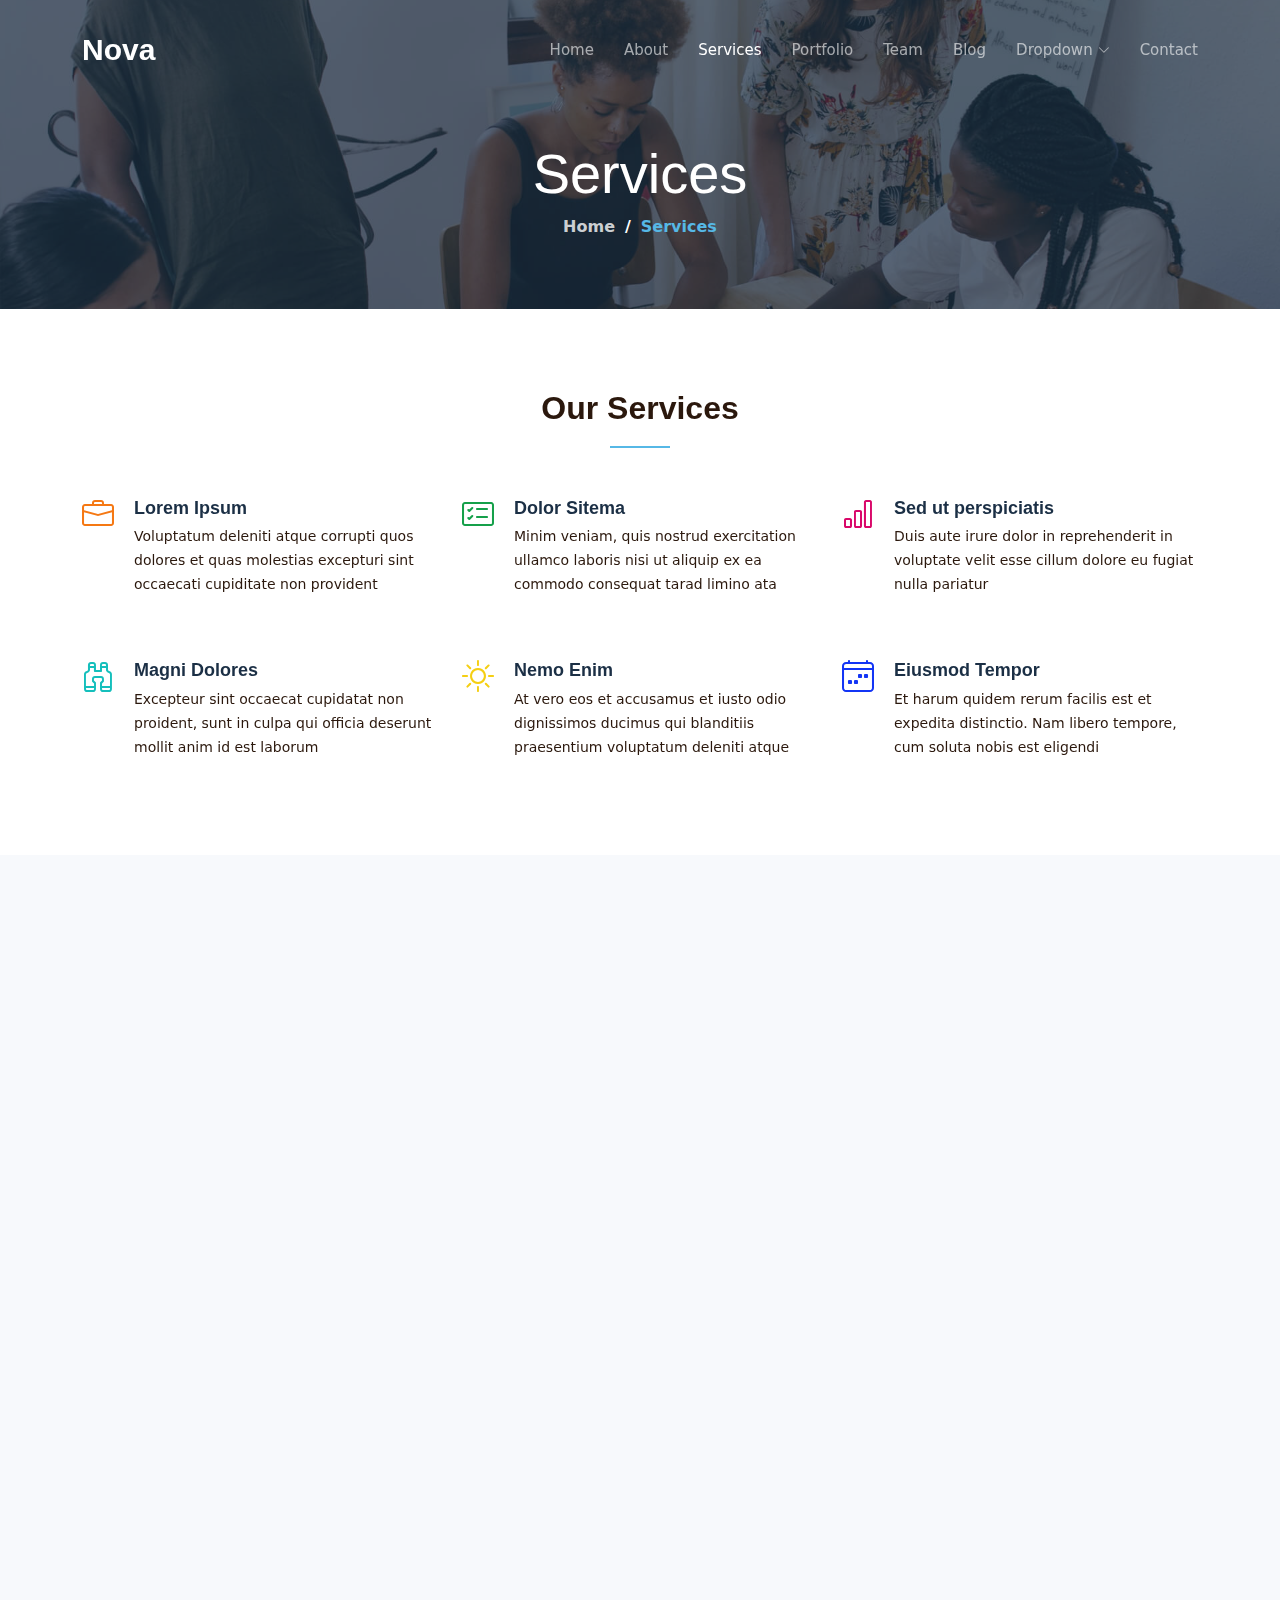
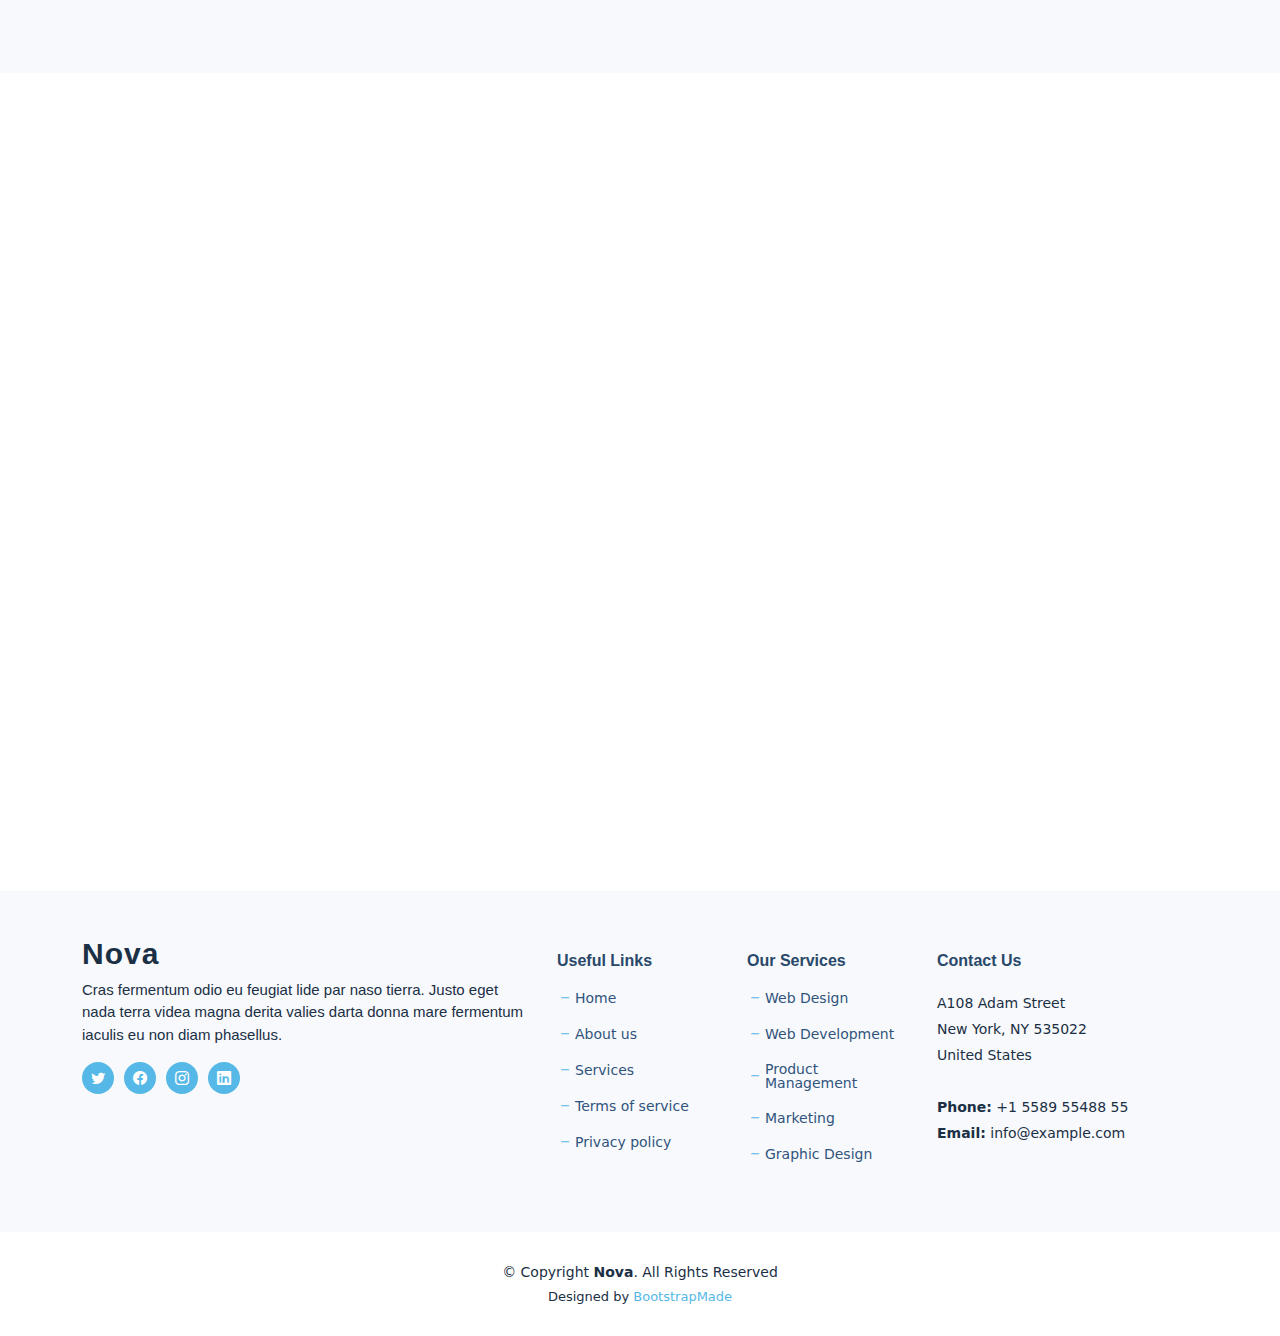
<file: services.html>
<!DOCTYPE html>
<html lang="en">

<head>
  <meta charset="utf-8">
  <meta content="width=device-width, initial-scale=1.0" name="viewport">

  <title>Nova Bootstrap Template - Services</title>
  <meta content="" name="description">
  <meta content="" name="keywords">

  <!-- Favicons -->
  <link href="assets/img/favicon.png" rel="icon">
  <link href="assets/img/apple-touch-icon.png" rel="apple-touch-icon">

  <!-- Google Fonts -->
  <link rel="preconnect" href="https://fonts.googleapis.com">
  <link rel="preconnect" href="https://fonts.gstatic.com" crossorigin>
  <link href="https://fonts.googleapis.com/css2?family=Open+Sans:ital,wght@0,300;0,400;0,500;0,600;0,700;1,300;1,400;1,600;1,700&family=Montserrat:ital,wght@0,300;0,400;0,500;0,600;0,700;1,300;1,400;1,500;1,600;1,700&family=Raleway:ital,wght@0,300;0,400;0,500;0,600;0,700;1,300;1,400;1,500;1,600;1,700&display=swap" rel="stylesheet">

  <!-- Vendor CSS Files -->
  <link href="assets/vendor/bootstrap/css/bootstrap.min.css" rel="stylesheet">
  <link href="assets/vendor/bootstrap-icons/bootstrap-icons.css" rel="stylesheet">
  <link href="assets/vendor/aos/aos.css" rel="stylesheet">
  <link href="assets/vendor/glightbox/css/glightbox.min.css" rel="stylesheet">
  <link href="assets/vendor/swiper/swiper-bundle.min.css" rel="stylesheet">
  <link href="assets/vendor/remixicon/remixicon.css" rel="stylesheet">

  <!-- Template Main CSS File -->
  <link href="assets/css/main.css" rel="stylesheet">

  <!-- =======================================================
  * Template Name: Nova - v1.3.0
  * Template URL: https://bootstrapmade.com/nova-bootstrap-business-template/
  * Author: BootstrapMade.com
  * License: https://bootstrapmade.com/license/
  ======================================================== -->
</head>

<body class="page-services">

  <!-- ======= Header ======= -->
  <header id="header" class="header d-flex align-items-center fixed-top">
    <div class="container-fluid container-xl d-flex align-items-center justify-content-between">

      <a href="index.html" class="logo d-flex align-items-center">
        <!-- Uncomment the line below if you also wish to use an image logo -->
        <!-- <img src="assets/img/logo.png" alt=""> -->
        <h1 class="d-flex align-items-center">Nova</h1>
      </a>

      <i class="mobile-nav-toggle mobile-nav-show bi bi-list"></i>
      <i class="mobile-nav-toggle mobile-nav-hide d-none bi bi-x"></i>

      <nav id="navbar" class="navbar">
        <ul>
          <li><a href="index.html">Home</a></li>
          <li><a href="about.html">About</a></li>
          <li><a href="services.html" class="active">Services</a></li>
          <li><a href="portfolio.html">Portfolio</a></li>
          <li><a href="team.html">Team</a></li>
          <li><a href="blog.html">Blog</a></li>
          <li class="dropdown"><a href="#"><span>Dropdown</span> <i class="bi bi-chevron-down dropdown-indicator"></i></a>
            <ul>
              <li><a href="#">Dropdown 1</a></li>
              <li class="dropdown"><a href="#"><span>Deep Dropdown</span> <i class="bi bi-chevron-down dropdown-indicator"></i></a>
                <ul>
                  <li><a href="#">Deep Dropdown 1</a></li>
                  <li><a href="#">Deep Dropdown 2</a></li>
                  <li><a href="#">Deep Dropdown 3</a></li>
                  <li><a href="#">Deep Dropdown 4</a></li>
                  <li><a href="#">Deep Dropdown 5</a></li>
                </ul>
              </li>
              <li><a href="#">Dropdown 2</a></li>
              <li><a href="#">Dropdown 3</a></li>
              <li><a href="#">Dropdown 4</a></li>
            </ul>
          </li>
          <li><a href="contact.html">Contact</a></li>
        </ul>
      </nav><!-- .navbar -->

    </div>
  </header><!-- End Header -->

  <main id="main">

    <!-- ======= Breadcrumbs ======= -->
    <div class="breadcrumbs d-flex align-items-center" style="background-image: url('assets/img/services-header.jpg');">
      <div class="container position-relative d-flex flex-column align-items-center">

        <h2>Services</h2>
        <ol>
          <li><a href="index.html">Home</a></li>
          <li>Services</li>
        </ol>

      </div>
    </div><!-- End Breadcrumbs -->

    <!-- ======= Our Services Section ======= -->
    <section id="services-list" class="services-list">
      <div class="container" data-aos="fade-up">

        <div class="section-header">
          <h2>Our Services</h2>

        </div>

        <div class="row gy-5">

          <div class="col-lg-4 col-md-6 service-item d-flex" data-aos="fade-up" data-aos-delay="100">
            <div class="icon flex-shrink-0"><i class="bi bi-briefcase" style="color: #f57813;"></i></div>
            <div>
              <h4 class="title"><a href="#" class="stretched-link">Lorem Ipsum</a></h4>
              <p class="description">Voluptatum deleniti atque corrupti quos dolores et quas molestias excepturi sint occaecati cupiditate non provident</p>
            </div>
          </div>
          <!-- End Service Item -->

          <div class="col-lg-4 col-md-6 service-item d-flex" data-aos="fade-up" data-aos-delay="200">
            <div class="icon flex-shrink-0"><i class="bi bi-card-checklist" style="color: #15a04a;"></i></div>
            <div>
              <h4 class="title"><a href="#" class="stretched-link">Dolor Sitema</a></h4>
              <p class="description">Minim veniam, quis nostrud exercitation ullamco laboris nisi ut aliquip ex ea commodo consequat tarad limino ata</p>
            </div>
          </div><!-- End Service Item -->

          <div class="col-lg-4 col-md-6 service-item d-flex" data-aos="fade-up" data-aos-delay="300">
            <div class="icon flex-shrink-0"><i class="bi bi-bar-chart" style="color: #d90769;"></i></div>
            <div>
              <h4 class="title"><a href="#" class="stretched-link">Sed ut perspiciatis</a></h4>
              <p class="description">Duis aute irure dolor in reprehenderit in voluptate velit esse cillum dolore eu fugiat nulla pariatur</p>
            </div>
          </div><!-- End Service Item -->

          <div class="col-lg-4 col-md-6 service-item d-flex" data-aos="fade-up" data-aos-delay="400">
            <div class="icon flex-shrink-0"><i class="bi bi-binoculars" style="color: #15bfbc;"></i></div>
            <div>
              <h4 class="title"><a href="#" class="stretched-link">Magni Dolores</a></h4>
              <p class="description">Excepteur sint occaecat cupidatat non proident, sunt in culpa qui officia deserunt mollit anim id est laborum</p>
            </div>
          </div><!-- End Service Item -->

          <div class="col-lg-4 col-md-6 service-item d-flex" data-aos="fade-up" data-aos-delay="500">
            <div class="icon flex-shrink-0"><i class="bi bi-brightness-high" style="color: #f5cf13;"></i></div>
            <div>
              <h4 class="title"><a href="#" class="stretched-link">Nemo Enim</a></h4>
              <p class="description">At vero eos et accusamus et iusto odio dignissimos ducimus qui blanditiis praesentium voluptatum deleniti atque</p>
            </div>
          </div><!-- End Service Item -->

          <div class="col-lg-4 col-md-6 service-item d-flex" data-aos="fade-up" data-aos-delay="600">
            <div class="icon flex-shrink-0"><i class="bi bi-calendar4-week" style="color: #1335f5;"></i></div>
            <div>
              <h4 class="title"><a href="#" class="stretched-link">Eiusmod Tempor</a></h4>
              <p class="description">Et harum quidem rerum facilis est et expedita distinctio. Nam libero tempore, cum soluta nobis est eligendi</p>
            </div>
          </div><!-- End Service Item -->

        </div>

      </div>
    </section><!-- End Our Services Section -->

    <!-- ======= Services Cards Section ======= -->
    <section id="services-cards" class="services-cards">
      <div class="container" data-aos="fade-up">

        <div class="row gy-4">

          <div class="col-lg-6" data-aos="fade-up" data-aos-delay="100">
            <div class="card-item">
              <div class="row">
                <div class="col-xl-5">
                  <div class="card-bg" style="background-image: url(assets/img/cards-1.jpg);"></div>
                </div>
                <div class="col-xl-7 d-flex align-items-center">
                  <div class="card-body">
                    <h4 class="card-title">Eligendi omnis sunt veritatis.</h4>
                    <p>Fuga in dolorum et iste et culpa. Commodi possimus nesciunt modi voluptatem placeat deleniti adipisci. Cum delectus doloribus non veritatis. Officia temporibus illo magnam. Dolor eos et.</p>
                  </div>
                </div>
              </div>
            </div>
          </div><!-- End Card Item -->

          <div class="col-lg-6" data-aos="fade-up" data-aos-delay="200">
            <div class="card-item">
              <div class="row">
                <div class="col-xl-5">
                  <div class="card-bg" style="background-image: url(assets/img/cards-2.jpg);"></div>
                </div>
                <div class="col-xl-7 d-flex align-items-center">
                  <div class="card-body">
                    <h4 class="card-title">Possimus ut sed velit assumenda</h4>
                    <p>Sunt deserunt maiores voluptatem autem est rerum perferendis rerum blanditiis. Est laboriosam qui iste numquam laboriosam voluptatem architecto. Est laudantium sunt at quas aut hic. Eum dignissimos.</p>
                  </div>
                </div>
              </div>
            </div>
          </div><!-- End Card Item -->

          <div class="col-lg-6" data-aos="fade-up" data-aos-delay="300">
            <div class="card-item">
              <div class="row">
                <div class="col-xl-5">
                  <div class="card-bg" style="background-image: url(assets/img/cards-3.jpg);"></div>
                </div>
                <div class="col-xl-7 d-flex align-items-center">
                  <div class="card-body">
                    <h4 class="card-title">Error beatae dolor inventore aut</h4>
                    <p>Dicta porro nobis. Velit cum in. Nesciunt dignissimos enim molestiae facilis numquam quae quaerat ipsam omnis. Neque debitis ipsum at architecto officia laboriosam odit. Ut sunt temporibus nulla culpa.</p>
                  </div>
                </div>
              </div>
            </div>
          </div><!-- End Card Item -->

          <div class="col-lg-6" data-aos="fade-up" data-aos-delay="400">
            <div class="card-item">
              <div class="row">
                <div class="col-xl-5">
                  <div class="card-bg" style="background-image: url(assets/img/cards-4.jpg);"></div>
                </div>
                <div class="col-xl-7 d-flex align-items-center">
                  <div class="card-body">
                    <h4 class="card-title">Expedita voluptas ut ut nesciunt</h4>
                    <p>Aut est quidem doloremque voluptatem magnam quis excepturi vero quia. Eum eos doloremque architecto illo at beatae dolore. Fugiat suscipit et sint ratione dolores. Aut aliquid ea dolores libero nobis.</p>
                  </div>
                </div>
              </div>
            </div>
          </div><!-- End Card Item -->

        </div>

      </div>
    </section><!-- End Services Cards Section -->

    <!-- ======= Testimonials Section ======= -->
    <section id="testimonials" class="testimonials">
      <div class="container" data-aos="fade-up">

        <div class="section-header">
          <h2>Testimonials</h2>

        </div>

        <div class="slides-3 swiper" data-aos="fade-up" data-aos-delay="100">
          <div class="swiper-wrapper">

            <div class="swiper-slide">
              <div class="testimonial-item">
                <div class="stars">
                  <i class="bi bi-star-fill"></i><i class="bi bi-star-fill"></i><i class="bi bi-star-fill"></i><i class="bi bi-star-fill"></i><i class="bi bi-star-fill"></i>
                </div>
                <p>
                  Proin iaculis purus consequat sem cure digni ssim donec porttitora entum suscipit rhoncus. Accusantium quam, ultricies eget id, aliquam eget nibh et. Maecen aliquam, risus at semper.
                </p>
                <div class="profile mt-auto">
                  <img src="assets/img/testimonials/testimonials-1.jpg" class="testimonial-img" alt="">
                  <h3>Saul Goodman</h3>
                  <h4>Ceo &amp; Founder</h4>
                </div>
              </div>
            </div><!-- End testimonial item -->

            <div class="swiper-slide">
              <div class="testimonial-item">
                <div class="stars">
                  <i class="bi bi-star-fill"></i><i class="bi bi-star-fill"></i><i class="bi bi-star-fill"></i><i class="bi bi-star-fill"></i><i class="bi bi-star-fill"></i>
                </div>
                <p>
                  Export tempor illum tamen malis malis eram quae irure esse labore quem cillum quid cillum eram malis quorum velit fore eram velit sunt aliqua noster fugiat irure amet legam anim culpa.
                </p>
                <div class="profile mt-auto">
                  <img src="assets/img/testimonials/testimonials-2.jpg" class="testimonial-img" alt="">
                  <h3>Sara Wilsson</h3>
                  <h4>Designer</h4>
                </div>
              </div>
            </div><!-- End testimonial item -->

            <div class="swiper-slide">
              <div class="testimonial-item">
                <div class="stars">
                  <i class="bi bi-star-fill"></i><i class="bi bi-star-fill"></i><i class="bi bi-star-fill"></i><i class="bi bi-star-fill"></i><i class="bi bi-star-fill"></i>
                </div>
                <p>
                  Enim nisi quem export duis labore cillum quae magna enim sint quorum nulla quem veniam duis minim tempor labore quem eram duis noster aute amet eram fore quis sint minim.
                </p>
                <div class="profile mt-auto">
                  <img src="assets/img/testimonials/testimonials-3.jpg" class="testimonial-img" alt="">
                  <h3>Jena Karlis</h3>
                  <h4>Store Owner</h4>
                </div>
              </div>
            </div><!-- End testimonial item -->

            <div class="swiper-slide">
              <div class="testimonial-item">
                <div class="stars">
                  <i class="bi bi-star-fill"></i><i class="bi bi-star-fill"></i><i class="bi bi-star-fill"></i><i class="bi bi-star-fill"></i><i class="bi bi-star-fill"></i>
                </div>
                <p>
                  Fugiat enim eram quae cillum dolore dolor amet nulla culpa multos export minim fugiat minim velit minim dolor enim duis veniam ipsum anim magna sunt elit fore quem dolore labore illum veniam.
                </p>
                <div class="profile mt-auto">
                  <img src="assets/img/testimonials/testimonials-4.jpg" class="testimonial-img" alt="">
                  <h3>Matt Brandon</h3>
                  <h4>Freelancer</h4>
                </div>
              </div>
            </div><!-- End testimonial item -->

            <div class="swiper-slide">
              <div class="testimonial-item">
                <div class="stars">
                  <i class="bi bi-star-fill"></i><i class="bi bi-star-fill"></i><i class="bi bi-star-fill"></i><i class="bi bi-star-fill"></i><i class="bi bi-star-fill"></i>
                </div>
                <p>
                  Quis quorum aliqua sint quem legam fore sunt eram irure aliqua veniam tempor noster veniam enim culpa labore duis sunt culpa nulla illum cillum fugiat legam esse veniam culpa fore nisi cillum quid.
                </p>
                <div class="profile mt-auto">
                  <img src="assets/img/testimonials/testimonials-5.jpg" class="testimonial-img" alt="">
                  <h3>John Larson</h3>
                  <h4>Entrepreneur</h4>
                </div>
              </div>
            </div><!-- End testimonial item -->

          </div>
          <div class="swiper-pagination"></div>
        </div>

      </div>
    </section><!-- End Testimonials Section -->

  </main><!-- End #main -->

  <!-- ======= Footer ======= -->
  <footer id="footer" class="footer">

    <div class="footer-content">
      <div class="container">
        <div class="row gy-4">
          <div class="col-lg-5 col-md-12 footer-info">
            <a href="index.html" class="logo d-flex align-items-center">
              <span>Nova</span>
            </a>
            <p>Cras fermentum odio eu feugiat lide par naso tierra. Justo eget nada terra videa magna derita valies darta donna mare fermentum iaculis eu non diam phasellus.</p>
            <div class="social-links d-flex  mt-3">
              <a href="#" class="twitter"><i class="bi bi-twitter"></i></a>
              <a href="#" class="facebook"><i class="bi bi-facebook"></i></a>
              <a href="#" class="instagram"><i class="bi bi-instagram"></i></a>
              <a href="#" class="linkedin"><i class="bi bi-linkedin"></i></a>
            </div>
          </div>

          <div class="col-lg-2 col-6 footer-links">
            <h4>Useful Links</h4>
            <ul>
              <li><i class="bi bi-dash"></i> <a href="#">Home</a></li>
              <li><i class="bi bi-dash"></i> <a href="#">About us</a></li>
              <li><i class="bi bi-dash"></i> <a href="#">Services</a></li>
              <li><i class="bi bi-dash"></i> <a href="#">Terms of service</a></li>
              <li><i class="bi bi-dash"></i> <a href="#">Privacy policy</a></li>
            </ul>
          </div>

          <div class="col-lg-2 col-6 footer-links">
            <h4>Our Services</h4>
            <ul>
              <li><i class="bi bi-dash"></i> <a href="#">Web Design</a></li>
              <li><i class="bi bi-dash"></i> <a href="#">Web Development</a></li>
              <li><i class="bi bi-dash"></i> <a href="#">Product Management</a></li>
              <li><i class="bi bi-dash"></i> <a href="#">Marketing</a></li>
              <li><i class="bi bi-dash"></i> <a href="#">Graphic Design</a></li>
            </ul>
          </div>

          <div class="col-lg-3 col-md-12 footer-contact text-center text-md-start">
            <h4>Contact Us</h4>
            <p>
              A108 Adam Street <br>
              New York, NY 535022<br>
              United States <br><br>
              <strong>Phone:</strong> +1 5589 55488 55<br>
              <strong>Email:</strong> info@example.com<br>
            </p>

          </div>

        </div>
      </div>
    </div>

    <div class="footer-legal">
      <div class="container">
        <div class="copyright">
          &copy; Copyright <strong><span>Nova</span></strong>. All Rights Reserved
        </div>
        <div class="credits">
          <!-- All the links in the footer should remain intact. -->
          <!-- You can delete the links only if you purchased the pro version. -->
          <!-- Licensing information: https://bootstrapmade.com/license/ -->
          <!-- Purchase the pro version with working PHP/AJAX contact form: https://bootstrapmade.com/nova-bootstrap-business-template/ -->
          Designed by <a href="https://bootstrapmade.com/">BootstrapMade</a>
        </div>
      </div>
    </div>
  </footer><!-- End Footer -->
  <!-- End Footer -->

  <a href="#" class="scroll-top d-flex align-items-center justify-content-center"><i class="bi bi-arrow-up-short"></i></a>

  <div id="preloader"></div>

  <!-- Vendor JS Files -->
  <script src="assets/vendor/bootstrap/js/bootstrap.bundle.min.js"></script>
  <script src="assets/vendor/aos/aos.js"></script>
  <script src="assets/vendor/glightbox/js/glightbox.min.js"></script>
  <script src="assets/vendor/swiper/swiper-bundle.min.js"></script>
  <script src="assets/vendor/isotope-layout/isotope.pkgd.min.js"></script>
  <script src="assets/vendor/php-email-form/validate.js"></script>

  <!-- Template Main JS File -->
  <script src="assets/js/main.js"></script>

</body>

</html>
</file>
<file: assets/css/main.css>
/**
* Template Name: Nova - v1.3.0
* Template URL: https://bootstrapmade.com/nova-bootstrap-business-template/
* Author: BootstrapMade.com
* License: https://bootstrapmade.com/license/
*/

/*--------------------------------------------------------------
# Set main reusable colors and fonts using CSS variables
# Learn more about CSS variables at https://developer.mozilla.org/en-US/docs/Web/CSS/Using_CSS_custom_properties
--------------------------------------------------------------*/
/* Fonts */
:root {
  --font-default: "Nunito", system-ui, -apple-system, "Segoe UI", Roboto, "Helvetica Neue", Arial, "Noto Sans", "Liberation Sans", sans-serif, "Apple Color Emoji", "Segoe UI Emoji", "Segoe UI Symbol", "Noto Color Emoji";
  --font-primary: "merriweather", sans-serif;
  --font-secondary: "Spectral", sans-serif;
}

/* Colors */
:root {
  --color-default: #2b180d;
  --color-primary: #56b8e6;
  --color-secondary: #1b2f45;
}

/* Smooth scroll behavior */
:root {
  scroll-behavior: smooth;
}

/*--------------------------------------------------------------
# General
--------------------------------------------------------------*/
body {
  font-family: var(--font-default);
  color: var(--color-default);
}

a {
  color: var(--color-primary);
  text-decoration: none;
  transition: 0.3s;
}

a:hover {
  color: #82cbed;
  text-decoration: none;
}

h1,
h2,
h3,
h4,
h5,
h6 {
  font-family: var(--font-primary);
}

/*--------------------------------------------------------------
# Sections & Section Header
--------------------------------------------------------------*/
section {
  overflow: hidden;
  padding: 80px 0;
}

.section-header {
  text-align: center;
  padding-bottom: 30px;
}

.section-header h2 {
  font-size: 32px;
  font-weight: 600;
  margin-bottom: 20px;
  padding-bottom: 20px;
  position: relative;
}

.section-header h2:after {
  content: "";
  position: absolute;
  display: block;
  width: 60px;
  height: 2px;
  background: var(--color-primary);
  left: 0;
  right: 0;
  bottom: 0;
  margin: auto;
}

.section-header p {
  margin-bottom: 0;
}

/*--------------------------------------------------------------
# Breadcrumbs
--------------------------------------------------------------*/
.breadcrumbs {
  padding: 140px 0 60px 0;
  min-height: 30vh;
  position: relative;
  background-size: cover;
  background-position: center;
  background-repeat: no-repeat;
}

.breadcrumbs:before {
  content: "";
  background-color: rgba(27, 47, 69, 0.7);
  position: absolute;
  inset: 0;
}

.breadcrumbs h2 {
  font-size: 56px;
  font-weight: 500;
  color: #fff;
  font-family: var(--font-secondary);
}

.breadcrumbs ol {
  display: flex;
  flex-wrap: wrap;
  list-style: none;
  padding: 0 0 10px 0;
  margin: 0;
  font-size: 16px;
  font-weight: 600;
  color: var(--color-primary);
}

.breadcrumbs ol a {
  color: rgba(255, 255, 255, 0.8);
  transition: 0.3s;
}

.breadcrumbs ol a:hover {
  text-decoration: underline;
}

.breadcrumbs ol li+li {
  padding-left: 10px;
}

.breadcrumbs ol li+li::before {
  display: inline-block;
  padding-right: 10px;
  color: #fff;
  content: "/";
}

/*--------------------------------------------------------------
# Scroll top button
--------------------------------------------------------------*/
.scroll-top {
  position: fixed;
  visibility: hidden;
  opacity: 0;
  right: 15px;
  bottom: 15px;
  z-index: 99999;
  background: var(--color-primary);
  width: 40px;
  height: 40px;
  border-radius: 4px;
  transition: all 0.4s;
}

.scroll-top i {
  font-size: 24px;
  color: #fff;
  line-height: 0;
}

.scroll-top:hover {
  background: rgba(86, 184, 230, 0.8);
  color: #fff;
}

.scroll-top.active {
  visibility: visible;
  opacity: 1;
}

/*--------------------------------------------------------------
# Preloader
--------------------------------------------------------------*/
#preloader {
  position: fixed;
  inset: 0;
  z-index: 9999;
  overflow: hidden;
  background: #fff;
  transition: all 0.6s ease-out;
}

#preloader:before {
  content: "";
  position: fixed;
  top: calc(50% - 30px);
  left: calc(50% - 30px);
  border: 6px solid var(--color-primary);
  border-top-color: #fff;
  border-radius: 50%;
  width: 60px;
  height: 60px;
  -webkit-animation: animate-preloader 1s linear infinite;
  animation: animate-preloader 1s linear infinite;
}

@-webkit-keyframes animate-preloader {
  0% {
    transform: rotate(0deg);
  }

  100% {
    transform: rotate(360deg);
  }
}

@keyframes animate-preloader {
  0% {
    transform: rotate(0deg);
  }

  100% {
    transform: rotate(360deg);
  }
}

/*--------------------------------------------------------------
# Disable aos animation delay on mobile devices
--------------------------------------------------------------*/
@media screen and (max-width: 768px) {
  [data-aos-delay] {
    transition-delay: 0 !important;
  }
}

/*--------------------------------------------------------------
# Header
--------------------------------------------------------------*/
.header {
  transition: all 0.5s;
  z-index: 997;
  padding: 24px 0;
}

@media (max-width: 1200px) {
  .header {
    padding: 12px 0;
  }
}

.header.sticked {
  background: rgba(27, 47, 69, 0.9);
  padding: 12px 0;
}

.header .logo img {
  max-height: 40px;
  margin-right: 6px;
}

.header .logo h1 {
  font-size: 30px;
  font-weight: 700;
  color: #fff;
  font-family: var(--font-secondary);
  margin: 0;
}

/*--------------------------------------------------------------
# Desktop Navigation
--------------------------------------------------------------*/
@media (min-width: 1280px) {
  .navbar {
    padding: 0;
  }

  .navbar ul {
    margin: 0;
    padding: 0;
    display: flex;
    list-style: none;
    align-items: center;
  }

  .navbar li {
    position: relative;
  }

  .navbar a,
  .navbar a:focus {
    display: flex;
    align-items: center;
    justify-content: space-between;
    padding: 15px 0 15px 30px;
    font-family: var(--font-default);
    font-size: 15px;
    font-weight: 500;
    color: rgba(255, 255, 255, 0.6);
    white-space: nowrap;
    transition: 0.3s;
  }

  .navbar a i,
  .navbar a:focus i {
    font-size: 12px;
    line-height: 0;
    margin-left: 5px;
  }

  .navbar a:hover,
  .navbar .active,
  .navbar .active:focus,
  .navbar li:hover>a {
    color: #fff;
  }

  .navbar .dropdown ul {
    display: block;
    position: absolute;
    left: 14px;
    top: calc(100% + 30px);
    margin: 0;
    padding: 10px 0;
    z-index: 99;
    opacity: 0;
    visibility: hidden;
    background: #fff;
    box-shadow: 0px 0px 30px rgba(127, 137, 161, 0.25);
    transition: 0.2s;
  }

  .navbar .dropdown ul li {
    min-width: 200px;
  }

  .navbar .dropdown ul a {
    padding: 10px 20px;
    font-size: 15px;
    text-transform: none;
    color: var(--color-secondary);
  }

  .navbar .dropdown ul a i {
    font-size: 12px;
  }

  .navbar .dropdown ul a:hover,
  .navbar .dropdown ul .active:hover,
  .navbar .dropdown ul li:hover>a {
    color: var(--color-primary);
  }

  .navbar .dropdown:hover>ul {
    opacity: 1;
    top: 100%;
    visibility: visible;
  }

  .navbar .dropdown .dropdown ul {
    top: 0;
    left: calc(100% - 30px);
    visibility: hidden;
  }

  .navbar .dropdown .dropdown:hover>ul {
    opacity: 1;
    top: 0;
    left: 100%;
    visibility: visible;
  }
}

@media (min-width: 1280px) and (max-width: 1366px) {
  .navbar .dropdown .dropdown ul {
    left: -90%;
  }

  .navbar .dropdown .dropdown:hover>ul {
    left: -100%;
  }
}

@media (min-width: 1280px) {

  .mobile-nav-show,
  .mobile-nav-hide {
    display: none;
  }
}

/*--------------------------------------------------------------
# Mobile Navigation
--------------------------------------------------------------*/
@media (max-width: 1279px) {
  .navbar {
    position: fixed;
    top: 0;
    right: -100%;
    width: 100%;
    max-width: 400px;
    bottom: 0;
    transition: 0.3s;
    z-index: 9997;
  }

  .navbar ul {
    position: absolute;
    inset: 0;
    padding: 50px 0 10px 0;
    margin: 0;
    background: rgba(27, 47, 69, 0.9);
    overflow-y: auto;
    transition: 0.3s;
    z-index: 9998;
  }

  .navbar a,
  .navbar a:focus {
    display: flex;
    align-items: center;
    justify-content: space-between;
    padding: 10px 20px;
    font-family: var(--font-default);
    font-size: 15px;
    font-weight: 600;
    color: rgba(255, 255, 255, 0.7);
    white-space: nowrap;
    transition: 0.3s;
  }

  .navbar a i,
  .navbar a:focus i {
    font-size: 12px;
    line-height: 0;
    margin-left: 5px;
  }

  .navbar a:hover,
  .navbar .active,
  .navbar .active:focus,
  .navbar li:hover>a {
    color: #fff;
  }

  .navbar .dropdown ul,
  .navbar .dropdown .dropdown ul {
    position: static;
    display: none;
    padding: 10px 0;
    margin: 10px 20px;
    background-color: rgba(20, 35, 51, 0.6);
  }

  .navbar .dropdown>.dropdown-active,
  .navbar .dropdown .dropdown>.dropdown-active {
    display: block;
  }

  .mobile-nav-show {
    color: rgba(255, 255, 255, 0.9);
    font-size: 28px;
    cursor: pointer;
    line-height: 0;
    transition: 0.5s;
  }

  .mobile-nav-hide {
    color: rgba(255, 255, 255, 0.9);
    font-size: 32px;
    cursor: pointer;
    line-height: 0;
    transition: 0.5s;
    position: fixed;
    right: 15px;
    top: 15px;
    z-index: 9999;
  }

  .mobile-nav-active {
    overflow: hidden;
  }

  .mobile-nav-active .navbar {
    right: 0;
  }

  .mobile-nav-active .navbar:before {
    content: "";
    position: fixed;
    inset: 0;
    background: rgba(27, 47, 69, 0.7);
    z-index: 9996;
  }
}

/*--------------------------------------------------------------
# Hero Section
--------------------------------------------------------------*/
.hero {
  width: 100%;
  min-height: 100vh;
  background: url("../img/hero-bg.jpg") top center;
  background-size: cover;
  position: relative;
  padding: 120px 0;
  z-index: 3;
}

@media (min-width: 1034px) {
  .hero:after {
    position: absolute;
    content: "";
    width: 40%;
    background: var(--color-secondary);
    top: 0;
    bottom: 0;
  }
}

.hero:before {
  position: absolute;
  content: "";
  background: rgba(27, 47, 69, 0.6);
  inset: 0;
}

@media (max-width: 1034px) {
  .hero:before {
    background: rgba(27, 47, 69, 0.7);
  }
}

.hero .container {
  z-index: 1;
}

@media (min-width: 1365px) {
  .hero {
    background-attachment: fixed;
  }
}

.hero h2 {
  margin: 0;
  font-size: 48px;
  font-weight: 700;
  line-height: 1.2;
  color: #fff;
  font-family: var(--font-secondary);
}

.hero blockquote {
  color: #fff;
  padding-left: 20px;
  font-size: 15px;
  font-family: var(--font-default);
  border-left: 2px solid var(--color-primary);
  margin: 40px 0;
}

.hero .btn-get-started {
  font-family: var(--font-secondary);
  font-weight: 500;
  font-size: 15px;
  letter-spacing: 1px;
  display: inline-block;
  padding: 12px 30px;
  border-radius: 50px;
  transition: 0.5s;
  color: #fff;
  background: var(--color-primary);
}

.hero .btn-get-started:hover {
  background: rgba(86, 184, 230, 0.8);
}

.hero .btn-watch-video {
  font-size: 16px;
  transition: 0.5s;
  margin-left: 25px;
  color: rgba(255, 255, 255, 0.7);
  font-weight: 600;
}

.hero .btn-watch-video i {
  color: var(--color-primary);
  font-size: 32px;
  transition: 0.3s;
  line-height: 0;
  margin-right: 8px;
}

.hero .btn-watch-video:hover {
  color: #fff;
}

.hero .btn-watch-video:hover i {
  color: #82cbed;
}

@media (max-width: 640px) {
  .hero h2 {
    font-size: 36px;
    line-height: 1;
  }

  .hero .btn-get-started,
  .hero .btn-watch-video {
    font-size: 13px;
  }
}

/*--------------------------------------------------------------
# Why Choose Us Section
--------------------------------------------------------------*/
.why-us {
  padding-bottom: 0;
}

.why-us .img-bg {
  min-height: 500px;
  background-size: cover;
}

.why-us .slides {
  background-color: #f7f9fc;
}

.why-us h3 {
  font-size: 24px;
  font-weight: 700;
  color: var(--color-secondary);
}

.why-us h4 {
  font-size: 18px;
  font-weight: 400;
  color: #29486a;
  font-family: var(--font-secondary);
}

.why-us .swiper {
  margin: 140px 140px 120px 140px;
  overflow: hidden;
}

.why-us .swiper-button-prev:after,
.why-us .swiper-button-next:after {
  font-size: 24px;
  color: var(--color-secondary);
}

.why-us .swiper-button-prev {
  left: 80px;
}

.why-us .swiper-button-next {
  right: 80px;
}

.why-us .swiper-pagination {
  margin-top: 30px;
  position: relative;
}

.why-us .swiper-pagination .swiper-pagination-bullet {
  background-color: var(--color-secondary);
}

.why-us .swiper-pagination .swiper-pagination-bullet-active {
  background-color: var(--color-primary);
}

@media (max-width: 1200px) {
  .why-us .swiper {
    margin: 60px 60px 40px 60px;
  }

  .why-us .swiper-button-prev,
  .why-us .swiper-button-next {
    display: none;
  }
}

@media (max-width: 575px) {
  .why-us .swiper {
    margin: 40px 40px 20px 40px;
  }
}

.page-about .why-us {
  padding: 0 0 80px 0;
}

/*--------------------------------------------------------------
# About Section
--------------------------------------------------------------*/
.about .content h3 {
  font-weight: 700;
  font-size: 36px;
  font-family: var(--font-secondary);
  color: var(--color-secondary);
}

.about .content p {
  margin: 30px 0;
  color: #29486a;
}

.about .content ul {
  list-style: none;
  padding: 0;
}

.about .content ul li {
  padding: 0 0 15px 26px;
  position: relative;
  font-size: 15px;
  font-weight: 600;
}

.about .content ul i {
  position: absolute;
  font-size: 20px;
  left: 0;
  top: -3px;
  color: var(--color-primary);
}

/*--------------------------------------------------------------
# Services List Section
--------------------------------------------------------------*/
.services-list .service-item {
  position: relative;
}

.services-list .service-item .icon i {
  font-size: 32px;
  line-height: 0;
  margin-right: 20px;
  color: #38618e;
}

.services-list .service-item .title {
  font-weight: 700;
  margin-bottom: 5px;
  font-size: 18px;
}

.services-list .service-item .title a {
  color: var(--color-secondary);
}

.services-list .service-item .title a:hover {
  color: #38618e;
}

.services-list .service-item .description {
  line-height: 24px;
  font-size: 14px;
}

/*--------------------------------------------------------------
# Call To Action Section
--------------------------------------------------------------*/
.call-to-action {
  background: linear-gradient(rgba(27, 47, 69, 0.8), rgba(27, 47, 69, 0.8)), url("../img/cta-bg.jpg") center center;
  background-size: cover;
  padding: 60px 0;
}

@media (min-width: 1365px) {
  .call-to-action {
    background-attachment: fixed;
  }
}

.call-to-action h3 {
  color: #fff;
  font-size: 28px;
  margin-bottom: 25px;
  font-weight: 700;
}

.call-to-action h5 {
  color: #fff;
  font-size: 22px;
  margin-bottom: 25px;
  font-weight: 600;
}

.call-to-action p {
  color: #fff;
  margin-bottom: 25px;
}

.call-to-action .cta-btn {
  font-family: var(--font-default);
  font-weight: 500;
  font-size: 16px;
  letter-spacing: 1px;
  display: inline-block;
  padding: 12px 40px;
  border-radius: 50px;
  transition: 0.5s;
  margin: 10px;
  color: #fff;
  background: #2aa5df;
}

.call-to-action .cta-btn:hover {
  background: var(--color-primary);
}

/*--------------------------------------------------------------
# Features Section
--------------------------------------------------------------*/
.features {
  padding-bottom: 0;
}

.features h3 {
  color: var(--color-secondary);
  font-size: 32px;
  font-weight: 700;
  margin-bottom: 30px;
}

.features .icon-list i {
  margin-right: 10px;
  font-size: 24px;
  line-height: 1.2;
}

.features .icon-list span {
  font-size: 18px;
  color: #29486a;
}

.features .phone-wrap {
  position: absolute;
  right: 0;
}

@media (max-width: 768px) {
  .features .phone-wrap {
    position: relative;
  }
}

.features .phone-wrap img {
  width: 340px;
}

@media (max-width: 992px) {
  .features .phone-wrap img {
    margin-top: 30px;
  }
}

@media (max-width: 768px) {
  .features .phone-wrap img {
    width: 100%;
  }
}

.features .details {
  margin-top: 80px;
  padding: 120px 0;
  background-color: #f7f9fc;
}

.features .details h4 {
  color: var(--color-secondary);
  font-size: 32px;
  font-weight: 700;
  margin-bottom: 20px;
}

.features .details p {
  margin-bottom: 20px;
  font-size: 15px;
}

.features .details .btn-get-started {
  font-family: var(--font-primary);
  display: inline-block;
  font-weight: 500;
  font-size: 15px;
  letter-spacing: 1px;
  padding: 10px 32px;
  border-radius: 50px;
  transition: 0.5s;
  background-color: var(--color-primary);
  color: #fff;
}

.features .details .btn-get-started:hover {
  background: #2aa5df;
}

/*--------------------------------------------------------------
# Recent Blog Posts Section
--------------------------------------------------------------*/
.recent-posts .post-box {
  transition: 0.3s;
  height: 100%;
  overflow: hidden;
  position: relative;
  display: flex;
  flex-direction: column;
}

.recent-posts .post-box .post-img {
  overflow: hidden;
  position: relative;
}

.recent-posts .post-box .post-img img {
  transition: 0.5s;
}

.recent-posts .post-box .meta {
  margin-top: 15px;
}

.recent-posts .post-box .meta .post-date {
  font-size: 15px;
  font-weight: 400;
  color: var(--color-primary);
}

.recent-posts .post-box .meta .post-author {
  font-size: 15px;
  font-weight: 400;
  color: var(--color-secondary);
}

.recent-posts .post-box .post-title {
  font-size: 18px;
  color: var(--color-secondary);
  font-weight: 700;
  margin: 15px 0 0 0;
  position: relative;
  transition: 0.3s;
}

.recent-posts .post-box p {
  margin: 15px 0 0 0;
  color: rgba(27, 47, 69, 0.7);
}

.recent-posts .post-box .readmore {
  display: flex;
  align-items: center;
  font-weight: 600;
  line-height: 1;
  transition: 0.3s;
  margin-top: 15px;
}

.recent-posts .post-box .readmore i {
  line-height: 0;
  margin-left: 4px;
  font-size: 18px;
}

.recent-posts .post-box:hover .post-title {
  color: var(--color-primary);
}

.recent-posts .post-box:hover .post-img img {
  transform: scale(1.1);
}

/*--------------------------------------------------------------
# Team Section
--------------------------------------------------------------*/
.team .team-member {
  overflow: hidden;
  background: #fff;
}

.team .team-member .member-img {
  position: relative;
  overflow: hidden;
}

.team .team-member .social {
  position: absolute;
  left: 0;
  bottom: 0;
  right: 0;
  height: 40px;
  opacity: 0;
  transition: ease-in-out 0.3s;
  background: rgba(255, 255, 255, 0.85);
  display: flex;
  align-items: center;
  justify-content: center;
}

.team .team-member .social a {
  transition: color 0.3s;
  color: #31547c;
  margin: 0 10px;
  display: inline-flex;
  align-items: center;
  justify-content: center;
}

.team .team-member .social a i {
  line-height: 0;
}

.team .team-member .social a:hover {
  color: var(--color-primary);
}

.team .team-member .social i {
  font-size: 18px;
  margin: 0 2px;
}

.team .team-member .member-info {
  padding: 25px 15px 0 15px;
  text-align: center;
}

.team .team-member .member-info h4 {
  font-weight: 700;
  margin-bottom: 5px;
  font-size: 18px;
  color: var(--color-secondary);
}

.team .team-member .member-info span {
  display: block;
  font-size: 13px;
  font-weight: 400;
  color: #6c757d;
}

.team .team-member .member-info p {
  font-style: italic;
  font-size: 14px;
  line-height: 26px;
  color: #6c757d;
}

.team .team-member:hover .social {
  opacity: 1;
}

/*--------------------------------------------------------------
# Services Cards Section
--------------------------------------------------------------*/
.services-cards {
  background: #f7f9fc;
}

.services-cards .card-item {
  border: 1px solid rgba(27, 47, 69, 0.1);
  background: #fff;
  position: relative;
  border-radius: 0;
}

.services-cards .card-item .card-bg {
  min-height: 300px;
  background-size: cover;
  background-repeat: no-repeat;
}

.services-cards .card-item .card-body {
  padding: 30px;
}

.services-cards .card-item h4 {
  font-weight: 700;
  font-size: 20px;
  margin-bottom: 15px;
  color: var(--color-secondary);
}

.services-cards .card-item p {
  color: var(--color-secondary);
  margin: 0;
}

/*--------------------------------------------------------------
# Testimonials Section
--------------------------------------------------------------*/
.testimonials .testimonial-item {
  box-sizing: content-box;
  padding: 30px;
  margin: 40px 30px;
  box-shadow: 0px 0 20px rgba(27, 47, 69, 0.1);
  background: #fff;
  min-height: 320px;
  display: flex;
  flex-direction: column;
  text-align: center;
  transition: 0.3s;
}

.testimonials .testimonial-item .stars {
  margin-bottom: 15px;
}

.testimonials .testimonial-item .stars i {
  color: #ffc107;
  margin: 0 1px;
}

.testimonials .testimonial-item .testimonial-img {
  width: 90px;
  border-radius: 50%;
  border: 4px solid #fff;
  margin: 0 auto;
}

.testimonials .testimonial-item h3 {
  font-size: 18px;
  font-weight: bold;
  margin: 10px 0 5px 0;
  color: #111;
}

.testimonials .testimonial-item h4 {
  font-size: 14px;
  color: #999;
  margin: 0;
}

.testimonials .testimonial-item p {
  font-style: italic;
  margin: 0 auto 15px auto;
}

.testimonials .swiper-pagination {
  margin-top: 20px;
  position: relative;
}

.testimonials .swiper-pagination .swiper-pagination-bullet {
  width: 10px;
  height: 10px;
  background-color: #e8eff6;
  opacity: 1;
}

.testimonials .swiper-pagination .swiper-pagination-bullet-active {
  background-color: var(--color-primary);
}

.testimonials .swiper-slide {
  opacity: 0.3;
}

@media (max-width: 1199px) {
  .testimonials .swiper-slide-active {
    opacity: 1;
  }

  .testimonials .swiper-pagination {
    margin-top: 0;
  }

  .testimonials .testimonial-item {
    margin: 40px 20px;
  }
}

@media (min-width: 1200px) {
  .testimonials .swiper-slide-next {
    opacity: 1;
    transform: scale(1.12);
  }
}

/*--------------------------------------------------------------
# Portfolio Section
--------------------------------------------------------------*/
.portfolio .portfolio-flters {
  padding: 0;
  margin: 0 auto 30px auto;
  list-style: none;
  text-align: center;
}

.portfolio .portfolio-flters li {
  color: var(--color-secondary);
  cursor: pointer;
  display: inline-block;
  padding: 0;
  font-size: 18px;
  font-weight: 400;
  margin: 0 10px;
  line-height: 1;
  margin-bottom: 5px;
  transition: all 0.3s ease-in-out;
}

.portfolio .portfolio-flters li:hover,
.portfolio .portfolio-flters li.filter-active {
  color: var(--color-primary);
}

.portfolio .portfolio-flters li:first-child {
  margin-left: 0;
}

.portfolio .portfolio-flters li:last-child {
  margin-right: 0;
}

@media (max-width: 575px) {
  .portfolio .portfolio-flters li {
    font-size: 14px;
    margin: 0 5px;
  }
}

.portfolio .portfolio-item {
  position: relative;
}

.portfolio .portfolio-item .portfolio-info {
  opacity: 0;
  position: absolute;
  left: 30px;
  right: 30px;
  bottom: 0;
  z-index: 3;
  transition: all ease-in-out 0.3s;
  background: rgba(255, 255, 255, 0.9);
  padding: 15px;
}

.portfolio .portfolio-item .portfolio-info h4 {
  font-size: 18px;
  font-weight: 600;
  color: var(--color-default);
  padding-right: 50px;
}

.portfolio .portfolio-item .portfolio-info p {
  color: #6c757d;
  font-size: 14px;
  margin-bottom: 0;
  padding-right: 50px;
}

.portfolio .portfolio-item .portfolio-info .preview-link,
.portfolio .portfolio-item .portfolio-info .details-link {
  position: absolute;
  right: 50px;
  font-size: 24px;
  top: calc(50% - 14px);
  color: rgba(27, 47, 69, 0.7);
  transition: 0.3s;
  line-height: 0;
}

.portfolio .portfolio-item .portfolio-info .preview-link:hover,
.portfolio .portfolio-item .portfolio-info .details-link:hover {
  color: var(--color-primary);
}

.portfolio .portfolio-item .portfolio-info .details-link {
  right: 14px;
  font-size: 28px;
}

.portfolio .portfolio-item:hover .portfolio-info {
  opacity: 1;
  bottom: 20px;
}

/*--------------------------------------------------------------
# Portfolio Details
--------------------------------------------------------------*/
.portfolio-details .portfolio-details-slider img {
  width: 100%;
}

.portfolio-details .portfolio-details-slider .swiper-pagination {
  margin-top: 20px;
  position: relative;
}

.portfolio-details .portfolio-details-slider .swiper-pagination .swiper-pagination-bullet {
  width: 12px;
  height: 12px;
  background-color: #fff;
  opacity: 1;
  border: 1px solid var(--color-primary);
}

.portfolio-details .portfolio-details-slider .swiper-pagination .swiper-pagination-bullet-active {
  background-color: var(--color-primary);
}

.portfolio-details .portfolio-info {
  padding: 30px;
  box-shadow: 0px 0 30px rgba(27, 47, 69, 0.1);
}

.portfolio-details .portfolio-info h3 {
  font-size: 22px;
  font-weight: 700;
  margin-bottom: 20px;
  padding-bottom: 20px;
  border-bottom: 1px solid #d6e2ef;
}

.portfolio-details .portfolio-info ul {
  list-style: none;
  padding: 0;
  font-size: 15px;
}

.portfolio-details .portfolio-info ul li+li {
  margin-top: 10px;
}

.portfolio-details .portfolio-description {
  padding-top: 30px;
}

.portfolio-details .portfolio-description h2 {
  font-size: 26px;
  font-weight: 700;
  margin-bottom: 20px;
  color: var(--color-secondary);
}

.portfolio-details .portfolio-description p {
  padding: 0;
}

/*--------------------------------------------------------------
# Contact Section
--------------------------------------------------------------*/
.contact {
  background: url("../img/contact-bg.png") left top no-repeat;
  background-size: contain;
  position: relative;
}

@media (max-width: 640px) {
  .contact {
    background-position: center 50px;
  }
}

.contact:before {
  content: "";
  background: rgba(255, 255, 255, 0.7);
  position: absolute;
  bottom: 0;
  top: 0;
  left: 0;
  right: 0;
}

.contact .info-item+.info-item {
  margin-top: 40px;
}

.contact .info-item i {
  font-size: 20px;
  background: var(--color-primary);
  color: #fff;
  width: 44px;
  height: 44px;
  display: flex;
  justify-content: center;
  align-items: center;
  border-radius: 50px;
  transition: all 0.3s ease-in-out;
  margin-right: 15px;
}

.contact .info-item h4 {
  padding: 0;
  font-size: 20px;
  font-weight: 700;
  margin-bottom: 5px;
  color: #1c88ba;
}

.contact .info-item p {
  padding: 0;
  margin-bottom: 0;
  font-size: 14px;
}

.contact .php-email-form {
  width: 100%;
}

.contact .php-email-form .form-group {
  padding-bottom: 8px;
}

.contact .php-email-form .error-message {
  display: none;
  color: #fff;
  background: #df1529;
  text-align: left;
  padding: 15px;
  font-weight: 600;
}

.contact .php-email-form .error-message br+br {
  margin-top: 25px;
}

.contact .php-email-form .sent-message {
  display: none;
  color: #fff;
  background: #059652;
  text-align: center;
  padding: 15px;
  font-weight: 600;
}

.contact .php-email-form .loading {
  display: none;
  background: #fff;
  text-align: center;
  padding: 15px;
}

.contact .php-email-form .loading:before {
  content: "";
  display: inline-block;
  border-radius: 50%;
  width: 24px;
  height: 24px;
  margin: 0 10px -6px 0;
  border: 3px solid #059652;
  border-top-color: #fff;
  -webkit-animation: animate-loading 1s linear infinite;
  animation: animate-loading 1s linear infinite;
}

.contact .php-email-form input,
.contact .php-email-form textarea {
  border-radius: 0;
  box-shadow: none;
  font-size: 14px;
  padding: 12px 15px;
}

.contact .php-email-form input:focus,
.contact .php-email-form textarea:focus {
  border-color: var(--color-primary);
}

.contact .php-email-form textarea {
  padding: 10px 12px;
}

.contact .php-email-form button[type=submit] {
  background: #1f98d1;
  border: 0;
  padding: 12px 40px;
  color: #fff;
  transition: 0.4s;
}

.contact .php-email-form button[type=submit]:hover {
  background: var(--color-primary);
}

@-webkit-keyframes animate-loading {
  0% {
    transform: rotate(0deg);
  }

  100% {
    transform: rotate(360deg);
  }
}

@keyframes animate-loading {
  0% {
    transform: rotate(0deg);
  }

  100% {
    transform: rotate(360deg);
  }
}

/*--------------------------------------------------------------
# Blog Stylings
--------------------------------------------------------------*/
/*--------------------------------------------------------------
# Blog Home Posts List
--------------------------------------------------------------*/
.blog .posts-list article {
  height: 100%;
  border-bottom: 1px solid #d6e2ef;
  padding-bottom: 30px;
}

.blog .posts-list article+article {
  margin-top: 60px;
}

.blog .posts-list .post-img {
  max-height: 240px;
  overflow: hidden;
}

.blog .posts-list .title {
  font-size: 20px;
  font-weight: 600;
  padding: 0;
  margin: 20px 0 0 0;
}

.blog .posts-list .title a {
  color: var(--color-secondary);
  transition: 0.3s;
}

.blog .posts-list .title a:hover {
  color: var(--color-primary);
}

.blog .posts-list .meta-top {
  margin-top: 20px;
  color: #467ab3;
}

.blog .posts-list .meta-top ul {
  display: flex;
  flex-wrap: wrap;
  list-style: none;
  align-items: center;
  padding: 0;
  margin: 0;
}

.blog .posts-list .meta-top ul li+li {
  padding-left: 20px;
}

.blog .posts-list .meta-top i {
  font-size: 16px;
  margin-right: 8px;
  line-height: 0;
  color: rgba(86, 184, 230, 0.8);
}

.blog .posts-list .meta-top a {
  color: #467ab3;
  font-size: 14px;
  display: inline-block;
  line-height: 1;
}

.blog .posts-list .content {
  margin-top: 20px;
}

.blog .posts-list .read-more a {
  display: inline-block;
  color: #1f98d1;
  transition: 0.3s;
  font-size: 15px;
  font-weight: 500;
}

.blog .posts-list .read-more a:hover {
  color: var(--color-primary);
}

/*--------------------------------------------------------------
# Blog Details Page
--------------------------------------------------------------*/
.blog .blog-details {
  box-shadow: 0 4px 16px rgba(0, 0, 0, 0.1);
  padding: 30px;
}

.blog .blog-details .post-img {
  margin: -30px -30px 20px -30px;
  overflow: hidden;
}

.blog .blog-details .title {
  font-size: 28px;
  font-weight: 700;
  padding: 0;
  margin: 20px 0 0 0;
  color: var(--color-secondary);
}

.blog .blog-details .content {
  margin-top: 20px;
}

.blog .blog-details .content h3 {
  font-size: 22px;
  margin-top: 30px;
  font-weight: bold;
}

.blog .blog-details .content blockquote {
  overflow: hidden;
  background-color: rgba(27, 47, 69, 0.06);
  padding: 60px;
  position: relative;
  text-align: center;
  margin: 20px 0;
}

.blog .blog-details .content blockquote p {
  color: var(--color-default);
  line-height: 1.6;
  margin-bottom: 0;
  font-style: italic;
  font-weight: 500;
  font-size: 22px;
}

.blog .blog-details .content blockquote:after {
  content: "";
  position: absolute;
  left: 0;
  top: 0;
  bottom: 0;
  width: 3px;
  background-color: var(--color-secondary);
  margin-top: 20px;
  margin-bottom: 20px;
}

.blog .blog-details .meta-top {
  margin-top: 20px;
  color: var(--color-gray);
}

.blog .blog-details .meta-top ul {
  display: flex;
  flex-wrap: wrap;
  list-style: none;
  align-items: center;
  padding: 0;
  margin: 0;
}

.blog .blog-details .meta-top ul li+li {
  padding-left: 20px;
}

.blog .blog-details .meta-top i {
  font-size: 16px;
  margin-right: 8px;
  line-height: 0;
  color: rgba(86, 184, 230, 0.8);
}

.blog .blog-details .meta-top a {
  color: var(--color-gray);
  font-size: 14px;
  display: inline-block;
  line-height: 1;
}

.blog .blog-details .meta-bottom {
  padding-top: 10px;
  border-top: 1px solid rgba(27, 47, 69, 0.15);
}

.blog .blog-details .meta-bottom i {
  color: #38618e;
  display: inline;
}

.blog .blog-details .meta-bottom a {
  color: rgba(27, 47, 69, 0.8);
  transition: 0.3s;
}

.blog .blog-details .meta-bottom a:hover {
  color: var(--color-primary);
}

.blog .blog-details .meta-bottom .cats {
  list-style: none;
  display: inline;
  padding: 0 20px 0 0;
  font-size: 14px;
}

.blog .blog-details .meta-bottom .cats li {
  display: inline-block;
}

.blog .blog-details .meta-bottom .tags {
  list-style: none;
  display: inline;
  padding: 0;
  font-size: 14px;
}

.blog .blog-details .meta-bottom .tags li {
  display: inline-block;
}

.blog .blog-details .meta-bottom .tags li+li::before {
  padding-right: 6px;
  color: var(--color-default);
  content: ",";
}

.blog .blog-details .meta-bottom .share {
  font-size: 16px;
}

.blog .blog-details .meta-bottom .share i {
  padding-left: 5px;
}

.blog .post-author {
  padding: 20px;
  margin-top: 30px;
  box-shadow: 0 4px 16px rgba(0, 0, 0, 0.1);
}

.blog .post-author img {
  max-width: 120px;
  margin-right: 20px;
}

.blog .post-author h4 {
  font-weight: 600;
  font-size: 22px;
  margin-bottom: 0px;
  padding: 0;
  color: var(--color-secondary);
}

.blog .post-author .social-links {
  margin: 0 10px 10px 0;
}

.blog .post-author .social-links a {
  color: rgba(27, 47, 69, 0.5);
  margin-right: 5px;
}

.blog .post-author p {
  font-style: italic;
  color: rgba(var(--color-gray-rgb), 0.8);
  margin-bottom: 0;
}

/*--------------------------------------------------------------
# Blog Sidebar
--------------------------------------------------------------*/
.blog .sidebar .sidebar-title {
  font-size: 22px;
  font-weight: 400;
  padding: 0;
  margin: 0;
  color: var(--color-secondary);
}

.blog .sidebar .sidebar-item+.sidebar-item {
  margin-top: 40px;
}

.blog .sidebar .search-form form {
  background: #fff;
  border: 1px solid rgba(27, 47, 69, 0.2);
  padding: 3px 10px;
  position: relative;
}

.blog .sidebar .search-form form input[type=text] {
  border: 0;
  padding: 4px;
  border-radius: 4px;
  width: calc(100% - 40px);
}

.blog .sidebar .search-form form input[type=text]:focus {
  outline: none;
}

.blog .sidebar .search-form form button {
  position: absolute;
  top: 0;
  right: 0;
  bottom: 0;
  border: 0;
  background: none;
  font-size: 16px;
  padding: 0 15px;
  margin: -1px;
  background: var(--color-primary);
  color: #fff;
  transition: 0.3s;
  border-radius: 0 4px 4px 0;
  line-height: 0;
}

.blog .sidebar .search-form form button i {
  line-height: 0;
}

.blog .sidebar .search-form form button:hover {
  background: rgba(86, 184, 230, 0.8);
}

.blog .sidebar .categories ul {
  list-style: none;
  padding: 0;
}

.blog .sidebar .categories ul li+li {
  padding-top: 10px;
}

.blog .sidebar .categories ul a {
  color: var(--color-secondary);
  font-size: 15px;
}

.blog .sidebar .categories ul a:hover {
  color: var(--color-default);
}

.blog .sidebar .categories ul a span {
  padding-left: 5px;
  color: rgba(var(--color-default-rgb), 0.4);
  font-size: 14px;
}

.blog .sidebar .recent-posts .post-item {
  display: flex;
  box-shadow: 0px 0 15px rgba(0, 0, 0, 0.08);
  padding: 20px;
}

.blog .sidebar .recent-posts .post-item+.post-item {
  margin-top: 15px;
}

.blog .sidebar .recent-posts img {
  width: 80px;
  margin-right: 15px;
}

.blog .sidebar .recent-posts h4 {
  font-size: 18px;
  font-weight: 400;
}

.blog .sidebar .recent-posts h4 a {
  color: var(--color-secondary);
  transition: 0.3s;
}

.blog .sidebar .recent-posts h4 a:hover {
  color: var(--color-primary);
}

.blog .sidebar .recent-posts time {
  display: block;
  font-style: italic;
  font-size: 14px;
  color: rgba(var(--color-default-rgb), 0.4);
}

.blog .sidebar .tags {
  margin-bottom: -10px;
}

.blog .sidebar .tags ul {
  list-style: none;
  padding: 0;
}

.blog .sidebar .tags ul li {
  display: inline-block;
}

.blog .sidebar .tags ul a {
  color: #38618e;
  font-size: 14px;
  padding: 6px 14px;
  margin: 0 6px 8px 0;
  border: 1px solid rgba(27, 47, 69, 0.15);
  display: inline-block;
  border-radius: 50px;
  transition: 0.3s;
}

.blog .sidebar .tags ul a:hover {
  color: #fff;
  border: 1px solid var(--color-primary);
  background: var(--color-primary);
}

.blog .sidebar .tags ul a span {
  padding-left: 5px;
  color: rgba(27, 47, 69, 0.8);
  font-size: 14px;
}

/*--------------------------------------------------------------
# Blog Comments
--------------------------------------------------------------*/
.blog .comments {
  margin-top: 30px;
}

.blog .comments .comments-count {
  font-weight: bold;
}

.blog .comments .comment {
  margin-top: 30px;
  position: relative;
}

.blog .comments .comment .comment-img {
  margin-right: 14px;
}

.blog .comments .comment .comment-img img {
  width: 60px;
}

.blog .comments .comment h5 {
  font-size: 16px;
  margin-bottom: 2px;
}

.blog .comments .comment h5 a {
  font-weight: bold;
  color: var(--color-default);
  transition: 0.3s;
}

.blog .comments .comment h5 a:hover {
  color: var(--color-primary);
}

.blog .comments .comment h5 .reply {
  padding-left: 10px;
  color: var(--color-secondary);
}

.blog .comments .comment h5 .reply i {
  font-size: 20px;
}

.blog .comments .comment time {
  display: block;
  font-size: 14px;
  color: rgba(27, 47, 69, 0.8);
  margin-bottom: 5px;
}

.blog .comments .comment.comment-reply {
  padding-left: 40px;
}

.blog .comments .reply-form {
  margin-top: 30px;
  padding: 30px;
  box-shadow: 0 4px 16px rgba(0, 0, 0, 0.1);
}

.blog .comments .reply-form h4 {
  font-weight: bold;
  font-size: 22px;
}

.blog .comments .reply-form p {
  font-size: 14px;
}

.blog .comments .reply-form input {
  border-radius: 4px;
  padding: 10px 10px;
  font-size: 14px;
}

.blog .comments .reply-form input:focus {
  box-shadow: none;
  border-color: rgba(86, 184, 230, 0.8);
}

.blog .comments .reply-form textarea {
  border-radius: 4px;
  padding: 10px 10px;
  font-size: 14px;
}

.blog .comments .reply-form textarea:focus {
  box-shadow: none;
  border-color: rgba(86, 184, 230, 0.8);
}

.blog .comments .reply-form .form-group {
  margin-bottom: 25px;
}

.blog .comments .reply-form .btn-primary {
  border-radius: 4px;
  padding: 10px 20px;
  border: 0;
  background-color: var(--color-secondary);
}

.blog .comments .reply-form .btn-primary:hover {
  background-color: rgba(27, 47, 69, 0.8);
}

/*--------------------------------------------------------------
# Blog Home Pagination
--------------------------------------------------------------*/
.blog .blog-pagination {
  margin-top: 30px;
  color: #38618e;
}

.blog .blog-pagination ul {
  display: flex;
  padding: 0;
  margin: 0;
  list-style: none;
}

.blog .blog-pagination li {
  margin: 0 5px;
  transition: 0.3s;
}

.blog .blog-pagination li a {
  color: #2aa5df;
  border-radius: 50%;
  width: 40px;
  height: 40px;
  background: #dbf0fa;
  padding: 7px 16px;
  display: flex;
  align-items: center;
  justify-content: center;
}

.blog .blog-pagination li.active a,
.blog .blog-pagination li:hover a {
  background: var(--color-primary);
  color: #fff;
}

/*--------------------------------------------------------------
# Footer
--------------------------------------------------------------*/
.footer {
  font-size: 14px;
}

.footer .footer-content {
  background-color: #f7f9fc;
  background-size: contain;
  padding: 60px 0 30px 0;
}

.footer .footer-content .footer-info {
  margin-bottom: 30px;
}

.footer .footer-content .footer-info .logo {
  line-height: 0;
  margin-bottom: 25px;
}

.footer .footer-content .footer-info .logo img {
  max-height: 40px;
  margin-right: 6px;
}

.footer .footer-content .footer-info .logo span {
  font-size: 30px;
  font-weight: 700;
  letter-spacing: 1px;
  color: var(--color-secondary);
  font-family: var(--font-secondary);
  margin-top: 3px;
}

.footer .footer-content .footer-info p {
  font-size: 15px;
  margin-bottom: 0;
  font-family: var(--font-primary);
  color: var(--color-secondary);
}

.footer .footer-content .social-links a {
  font-size: 14px;
  line-height: 0;
  display: inline-block;
  width: 32px;
  height: 32px;
  color: rgba(27, 47, 69, 0.5);
  margin-right: 10px;
  transition: 0.3s;
  display: flex;
  justify-content: center;
  align-items: center;
  background-color: var(--color-primary);
  color: #fff;
  border-radius: 50px;
}

.footer .footer-content .social-links a:hover {
  background-color: #38618e;
}

.footer .footer-content h4 {
  font-size: 16px;
  font-weight: bold;
  color: #29486a;
  position: relative;
  padding-bottom: 12px;
}

.footer .footer-content .footer-links {
  margin-bottom: 30px;
}

.footer .footer-content .footer-links ul {
  list-style: none;
  padding: 0;
  margin: 0;
}

.footer .footer-content .footer-links ul i {
  margin-right: 2px;
  color: var(--color-primary);
  font-size: 16px;
  line-height: 0;
}

.footer .footer-content .footer-links ul li {
  padding: 10px 0;
  display: flex;
  align-items: center;
}

.footer .footer-content .footer-links ul li:first-child {
  padding-top: 0;
}

.footer .footer-content .footer-links ul a {
  color: #31547c;
  transition: 0.3s;
  display: inline-block;
  line-height: 1;
}

.footer .footer-content .footer-links ul a:hover {
  color: var(--color-primary);
}

.footer .footer-content .footer-contact p {
  line-height: 26px;
  color: var(--color-secondary);
}

.footer .footer-legal {
  background: #fff;
  padding: 30px 0;
}

.footer .footer-legal .copyright {
  text-align: center;
  color: var(--color-secondary);
}

.footer .footer-legal .credits {
  padding-top: 4px;
  text-align: center;
  font-size: 13px;
  color: var(--color-secondary);
}
</file>
